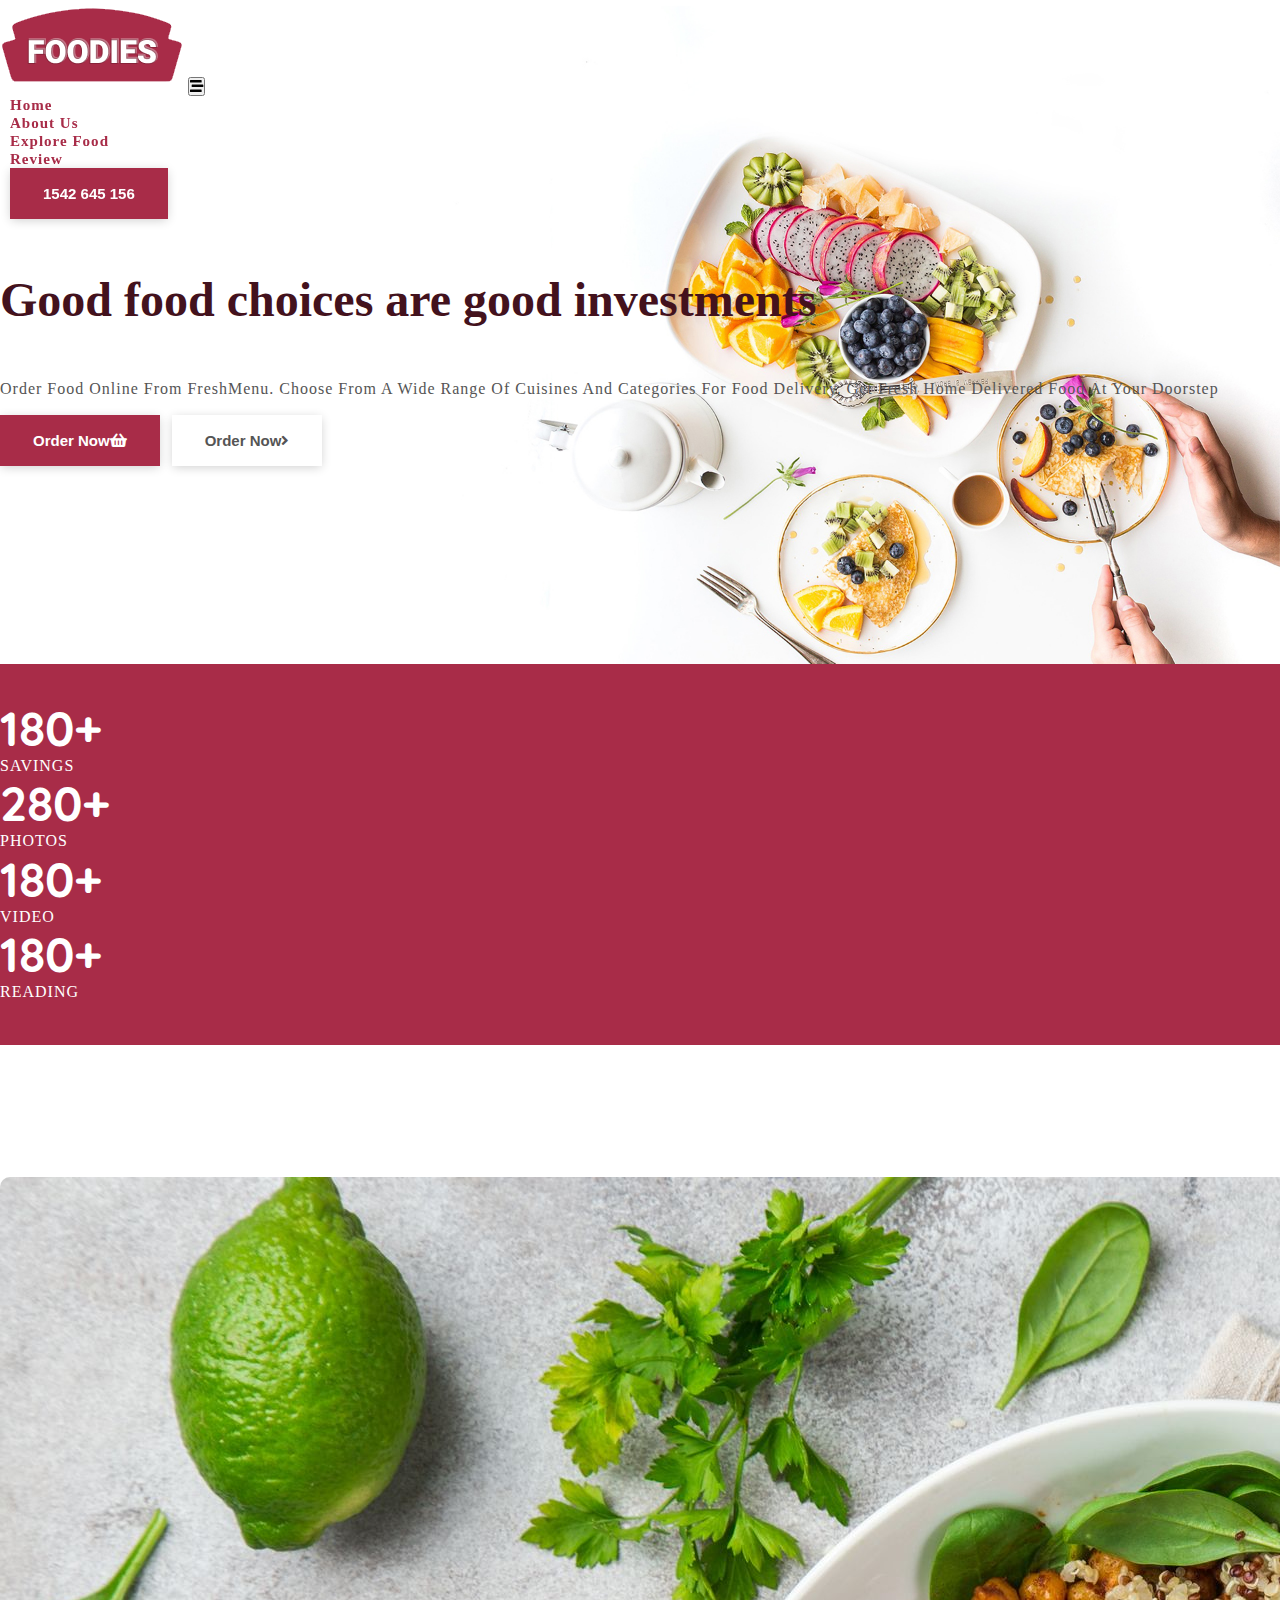
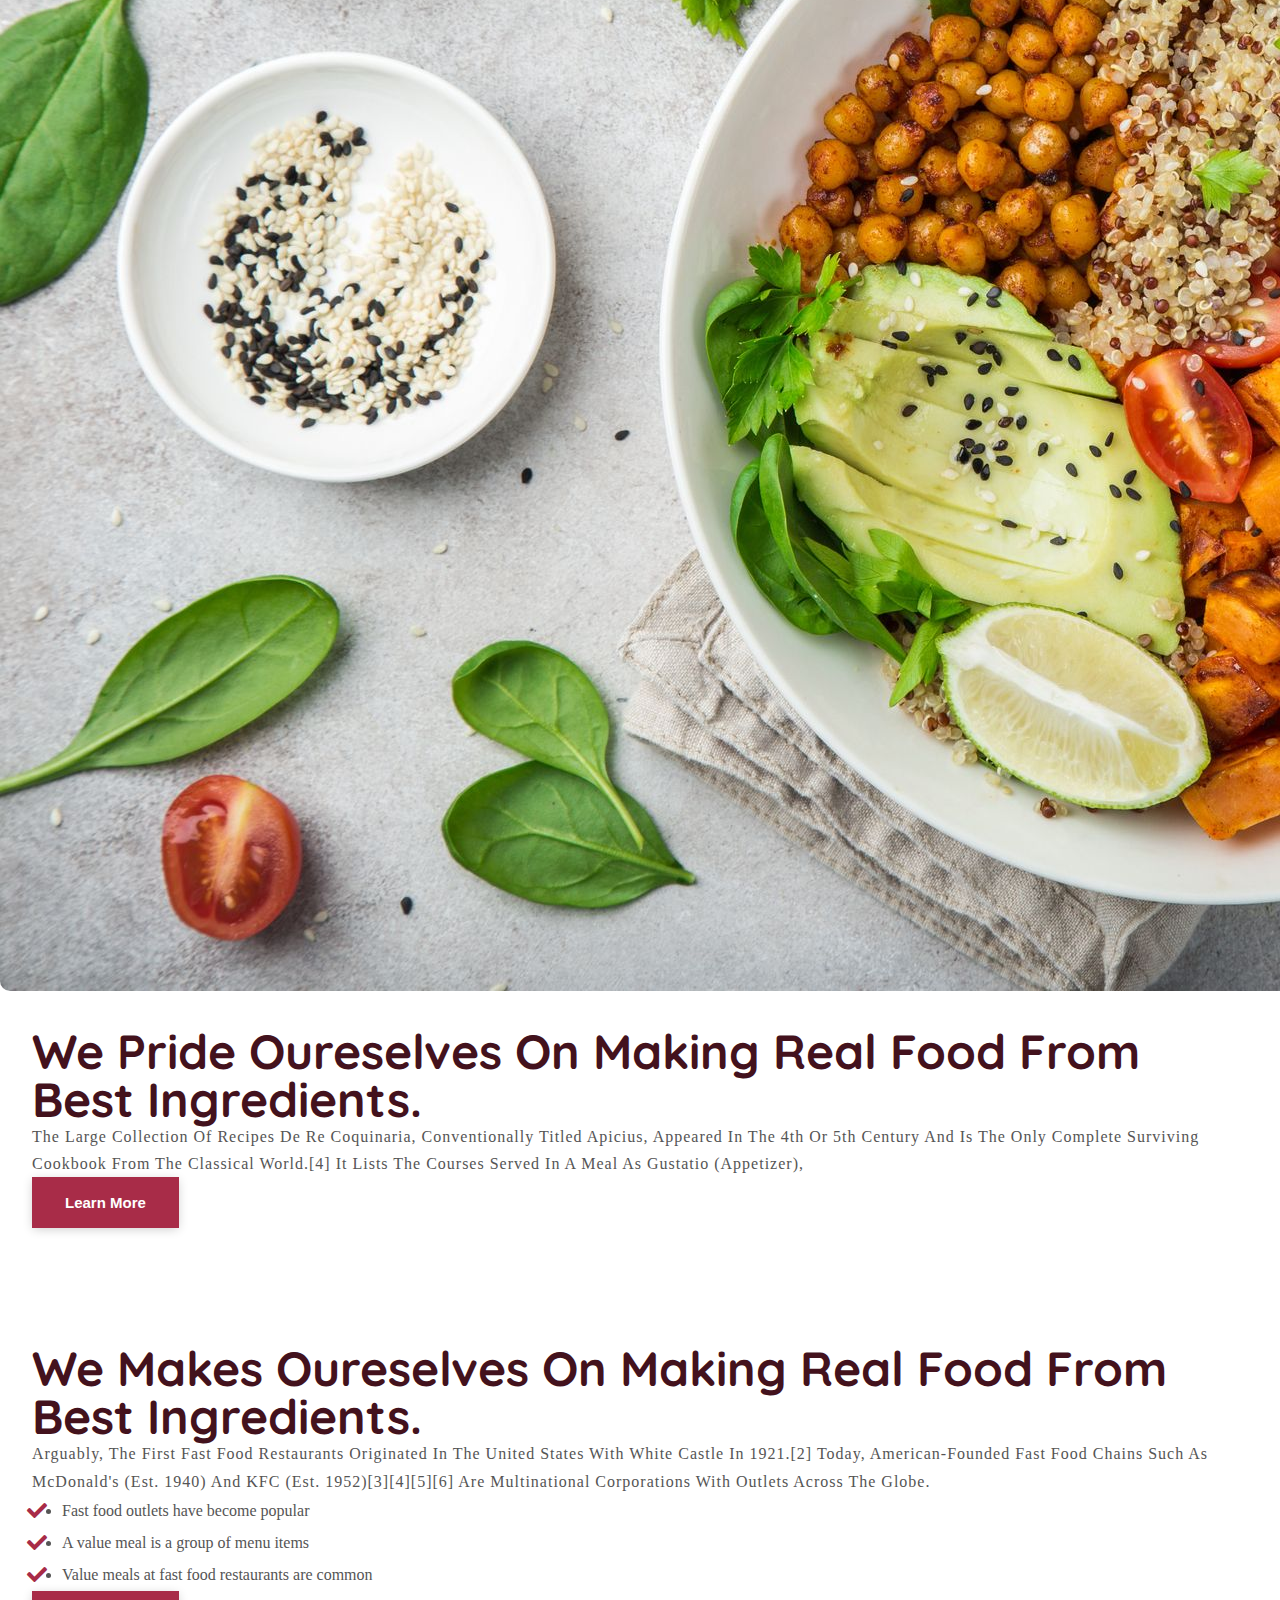
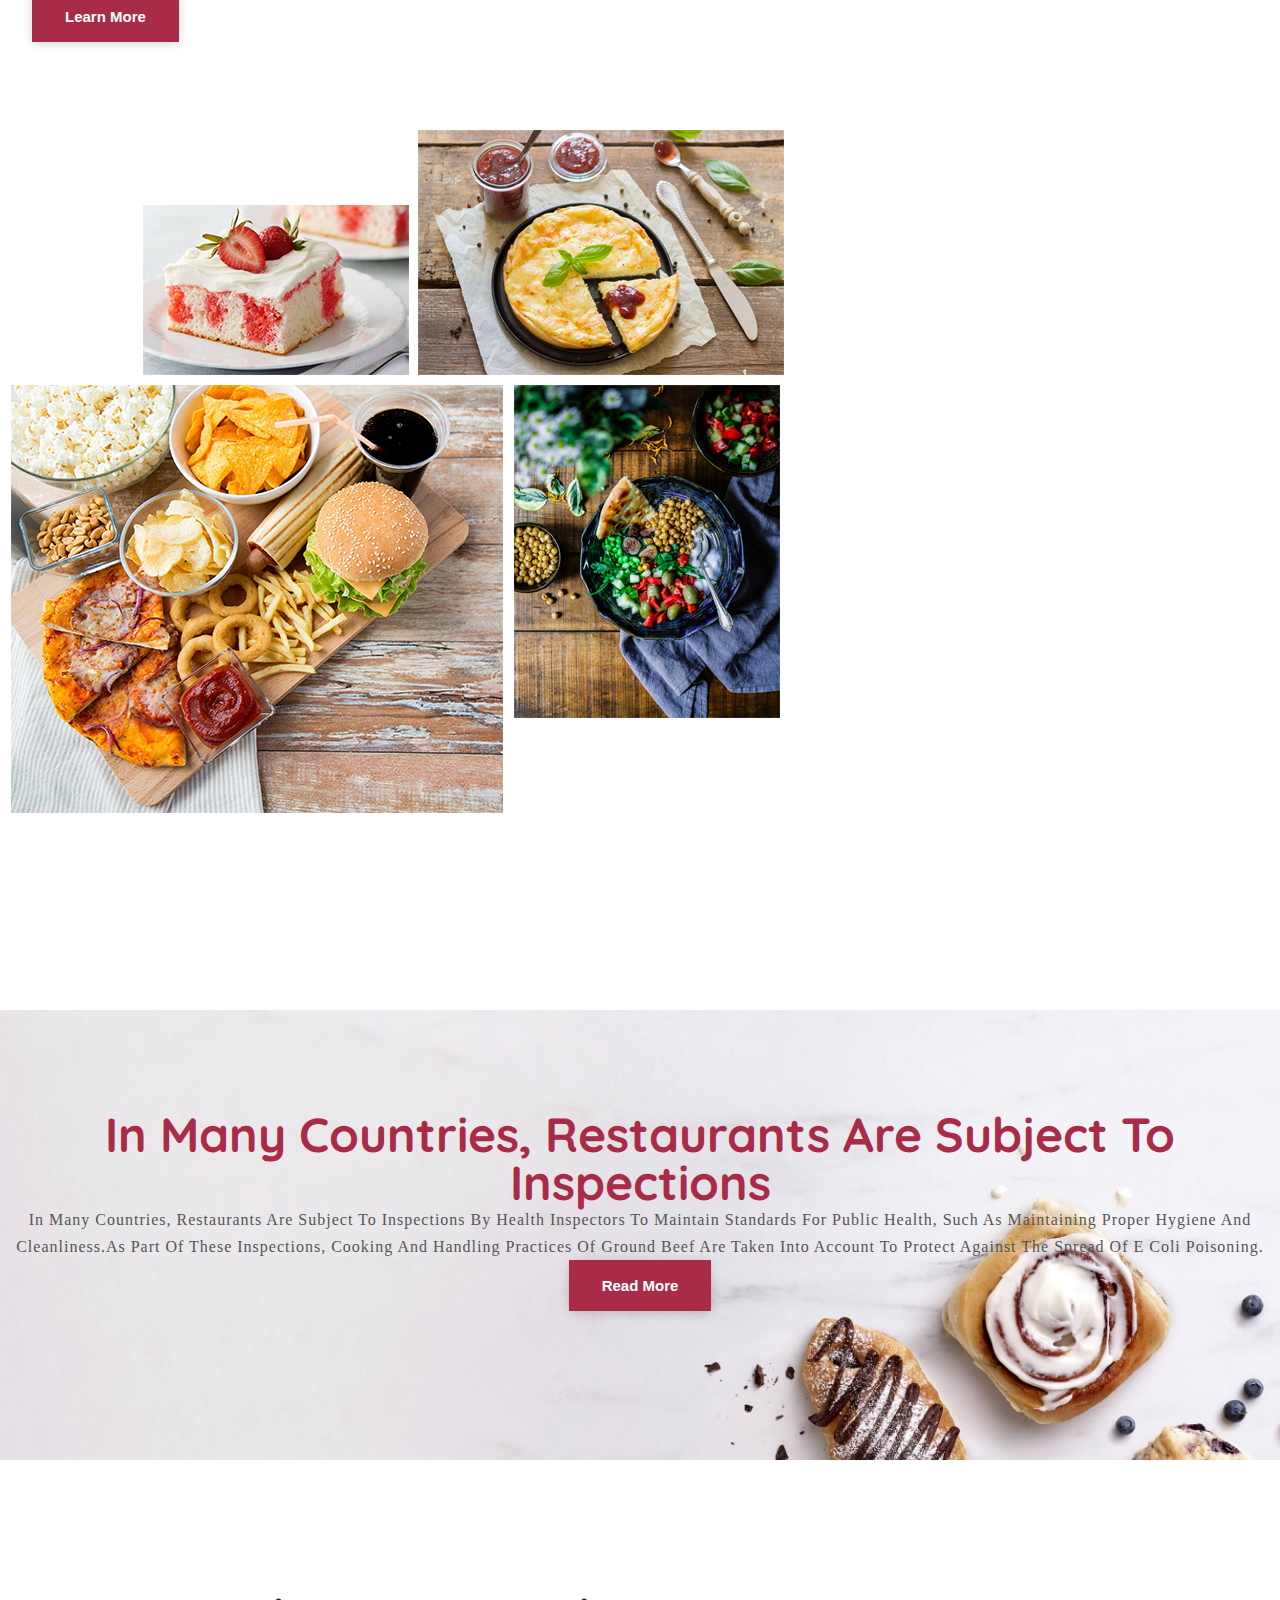
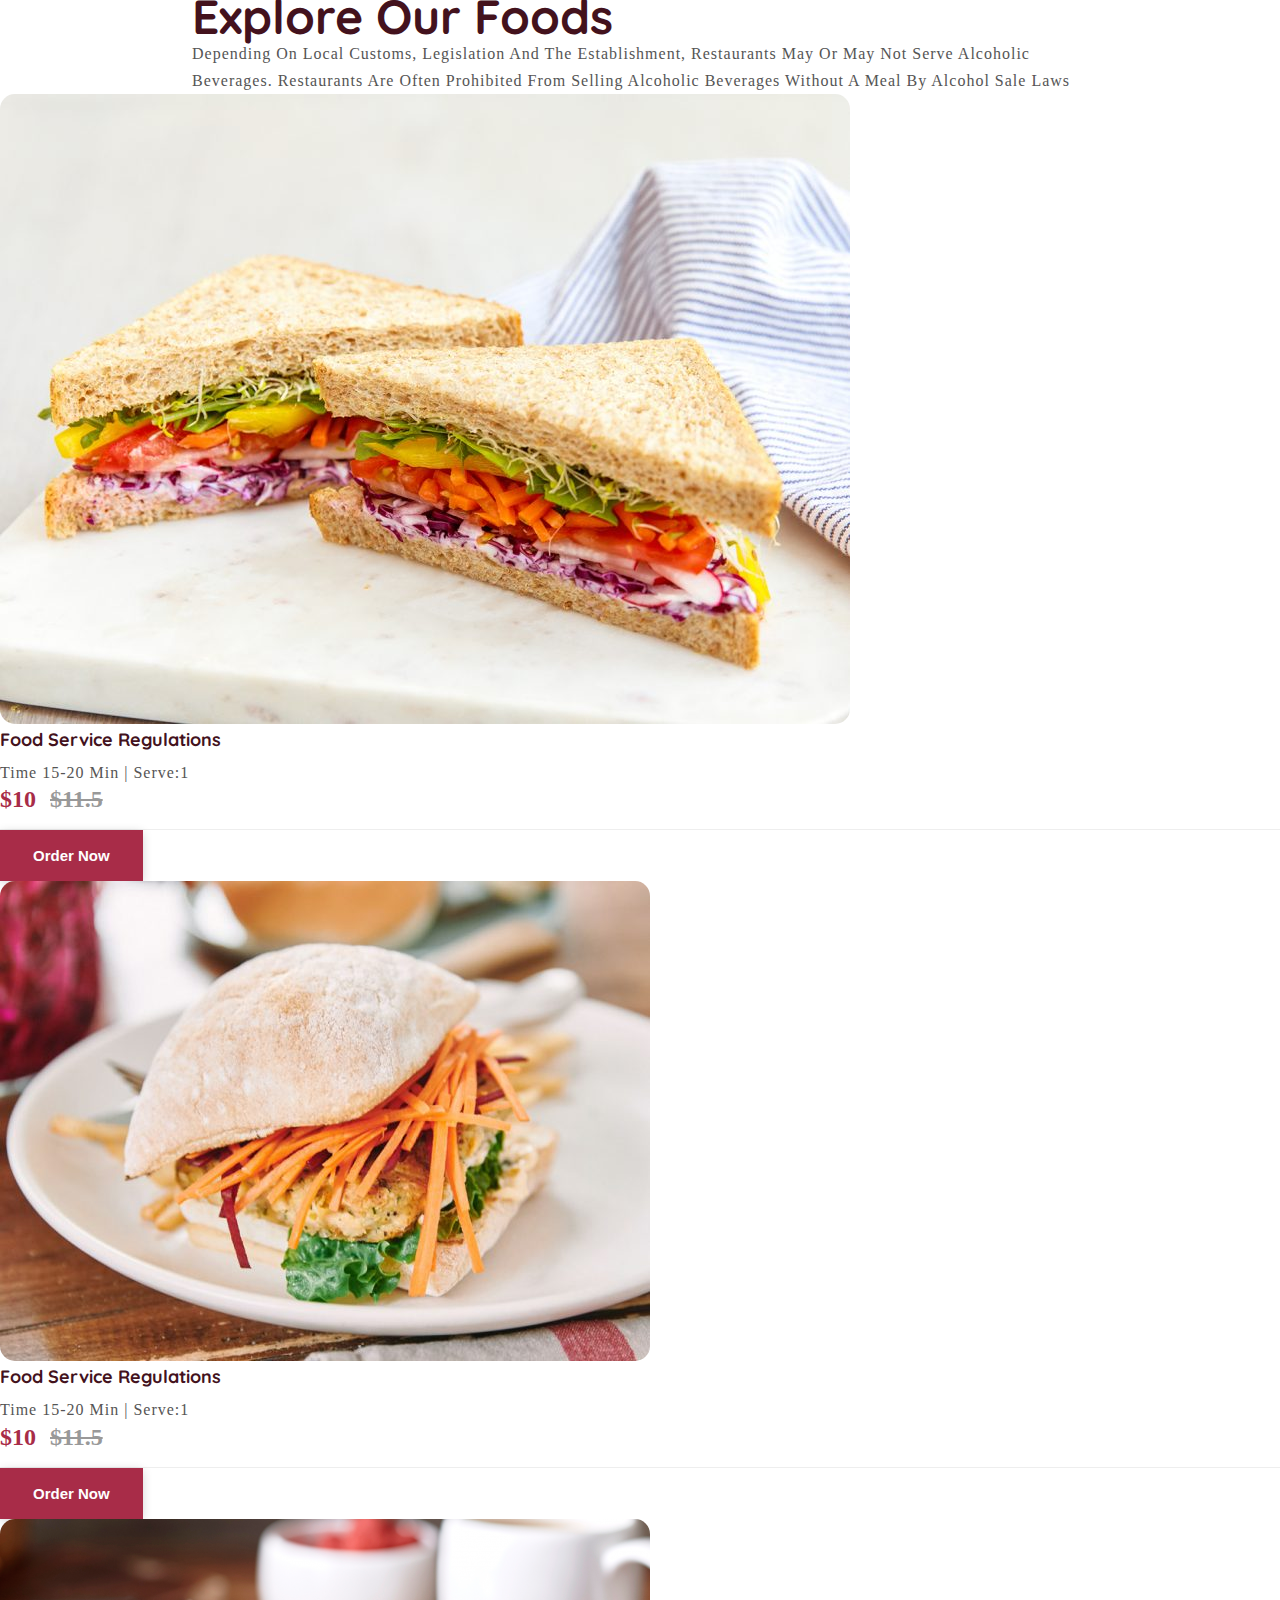
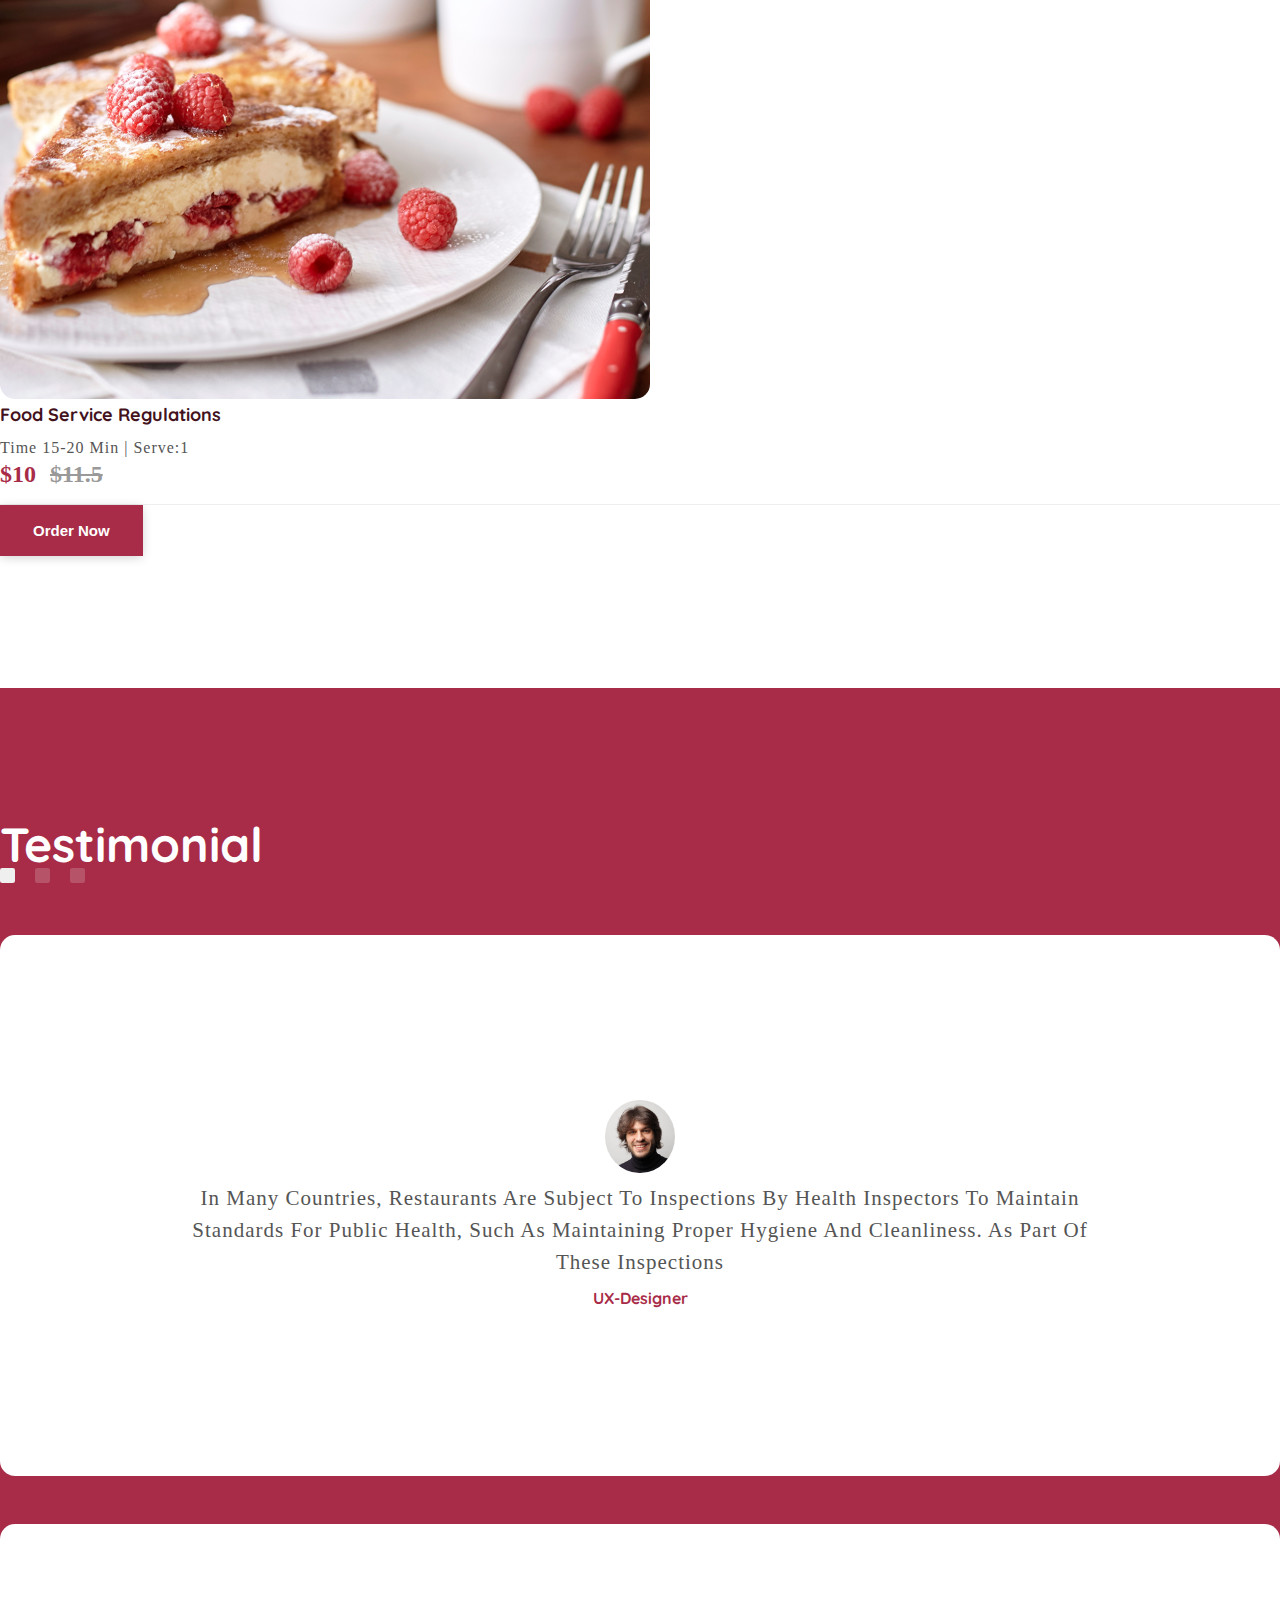
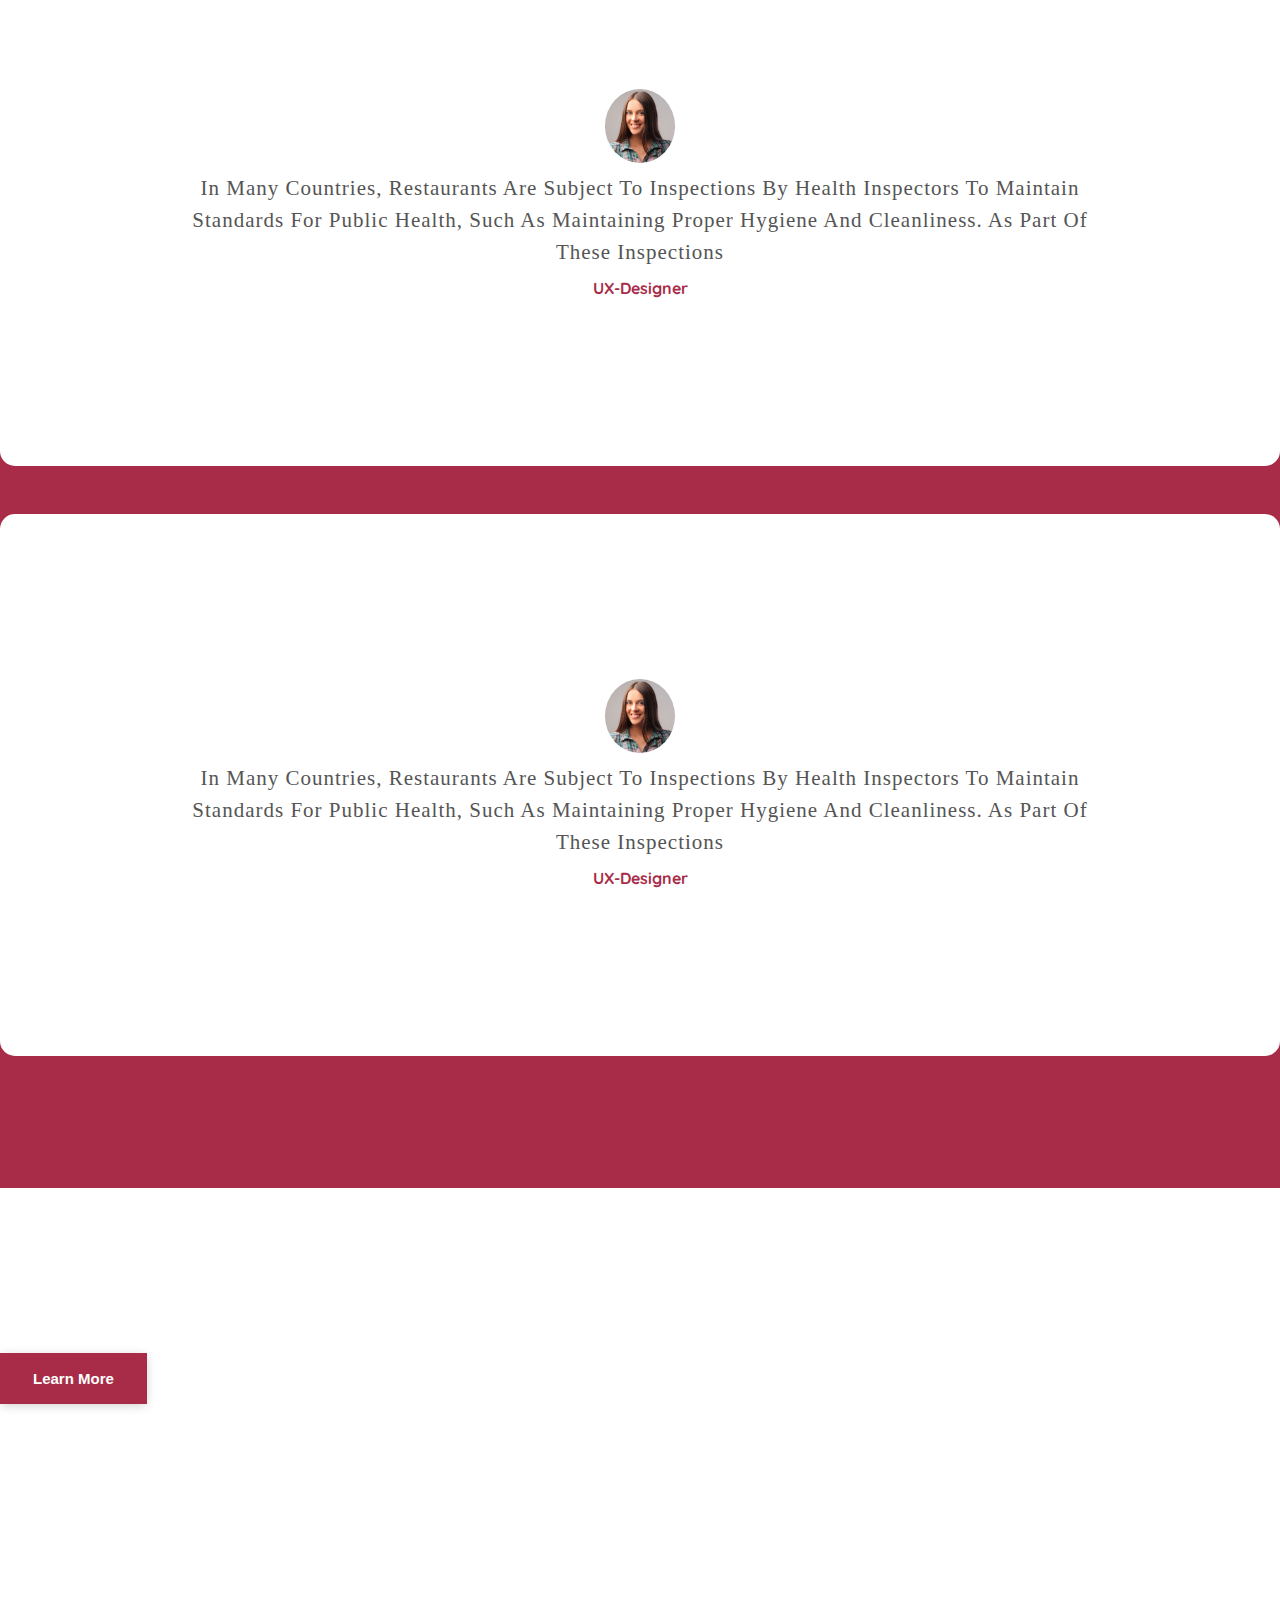
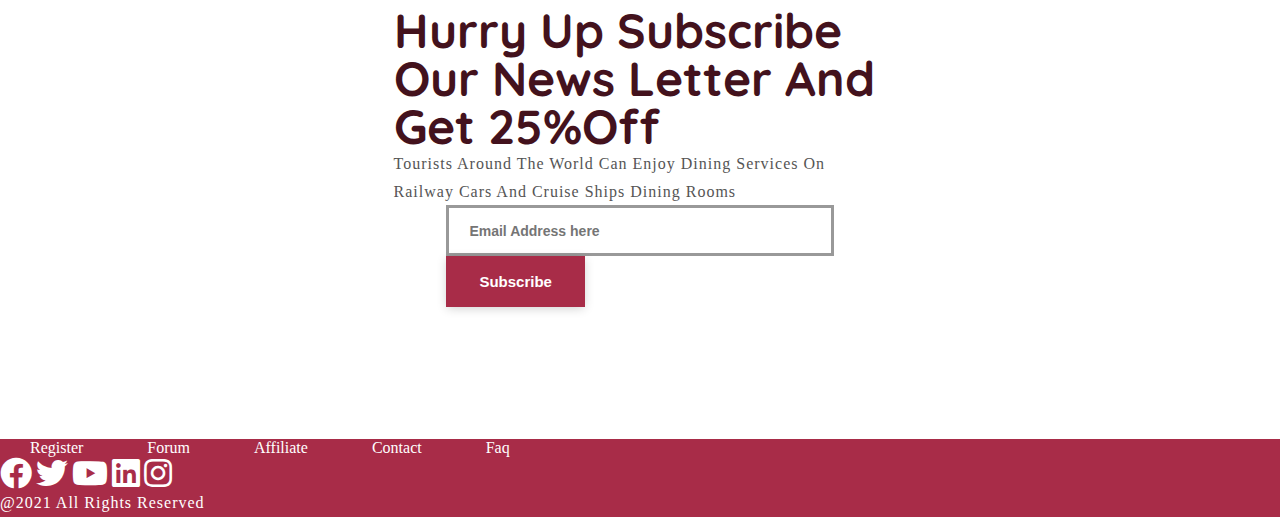
<file: index.html>
<!doctype html>
<html lang="en">
 <head>
    <!-- Required meta tags -->
    <meta charset="utf-8">
    <meta name="viewport" content="width=device-width, initial-scale=1">

    <!-- Bootstrap CSS -->
    <link href="https://cdn.jsdelivr.net/npm/bootstrap@5.1.1/dist/css/bootstrap.min.css" rel="stylesheet" integrity="sha384-F3w7mX95PdgyTmZZMECAngseQB83DfGTowi0iMjiWaeVhAn4FJkqJByhZMI3AhiU" crossorigin="anonymous">

	<link rel="stylesheet" href="https://cdnjs.cloudflare.com/ajax/libs/font-awesome/5.15.4/css/all.min.css" integrity="sha512-1ycn6IcaQQ40/MKBW2W4Rhis/DbILU74C1vSrLJxCq57o941Ym01SwNsOMqvEBFlcgUa6xLiPY/NS5R+E6ztJQ==" crossorigin="anonymous" referrerpolicy="no-referrer" />

	<!-- css file -->
	<link rel="stylesheet" href="css/style.css">
	<link rel="stylesheet" href="css/responsive_style.css">

    <title>Hello, world!</title>
 
 </head>
 <body>
    <!-- Header Design --> 
	
	<header>
     <nav class="navbar navbar-expand-lg navigation-wrap">
	  <div class="container">
		<a class="navbar-brand" href="#"><img src="images/logo.png"></a>
		<button class="navbar-toggler" type="button" data-bs-toggle="collapse" 
		data-bs-target="#navbarText" aria-controls="navbarText" 
		aria-expanded="false" aria-label="Toggle navigation">
		  <i class="fas fa-stream navbar-toggler-icon"></i>
		</button>
		<div class="collapse navbar-collapse " id="navbarText">
		  <ul class="navbar-nav me-auto mb-2 mb-lg-0">
			<li class="nav-item">
			  <a class="nav-link active" aria-current="page" href="#">Home</a>
			</li>
			<li class="nav-item">
			  <a class="nav-link" href="#about">About us</a>
			</li>
			<li class="nav-item">
			  <a class="nav-link" href="#explore-food">Explore food</a>
			</li>
			<li class="nav-item">
			  <a class="nav-link" href="#testimonial">Review</a>
			</li>
			
			<li class="nav-item">
			<button class="main-btn">1542 645 156</button>
			</li>
		  </ul>
		</div>
	  </div>
	</nav>
	<header>
	
	

	
	<!-- Section-1 Top Banner -->
	<section>
     <div class="container-fluid px-0 top-banner">	
        <div class="container">	
           <div class="row">	
              <div class="col-lg-5 col-md-6">

			  <h1>Good food choices are good investments<h1>
			  <p>Order food online from FreshMenu. Choose from a wide range of cuisines and categories for food delivery. 
			  Get fresh home delivered food at your doorstep</p>
			     <div class="mt-4">
			      <button class="main-btn">Order Now<i class="fas fa-shopping-basket ps-3"></i></button>
			      <button class="white-btn ms-lg-4 mt-lg-0 mt-4">Order Now<i class="fas fa-angle-right ps-3"></i></button>
			     </div>
			  </div>
		   </div>
	    </div>
	 </div>
     			  
	</section>
	
	<!-- Section-2 counter -->
	<section id="counter">
	   <section class="counter-section">
	   <div class="container">
	     <div class="row text-center">
		    <div class="col-md-3 mb-lg-0 mb-md-0 mb-5">
			  <h2>
			  <span id="count1"></span>+
			  </h2>
			  <p>Savings</p>
		    </div>
			<div class="col-md-3 mb-lg-0 mb-md-0 mb-5">
			  <h2>
			  <span id="count2"></span>+
			  </h2>
			  <p>Photos</p>
		    </div>
			<div class="col-md-3 mb-lg-0 mb-md-0 mb-5">
			  <h2>
			  <span id="count3"></span>+
			  </h2>
			  <p>Video</p>
		    </div>
			<div class="col-md-3 mb-lg-0 mb-md-0 mb-5">
			  <h2>
			  <span id="count4"></span>+
			  </h2>
			  <p>Reading</p>
		    </div>
		 </div>
	   </div>
	   </section>
	</section>
	<!-- Section-3 about -->
	<section id="about">
	     <div class="about-section wrapper">
		     <div class="container">
			     <div class="row align-item-center">
				    <div class="col-lg-7 col-md-12 mb-lg-0 mb-5">
					  <div class="card border-0">
					    <img src="images/img/img-1.png" class="img-fluid">
					  </div>
				    </div>
					<div class="col-lg-5 col-md-12 text-sec">
					<h2>We pride oureselves on making real food from best ingredients.</h2>
					<p>The large collection of recipes De re coquinaria, conventionally titled Apicius, appeared in the 4th or 5th century and is the only complete surviving cookbook from the classical world.[4] It lists the courses served in a meal as Gustatio (appetizer),</p>
					<button class="main-btn mt-4">Learn More</button>
					</div>
			     </div>
		     </div>
			 <div class="container food-type">
			    <div class="row align-item-center">
				   <div class="col-lg-5 col-md-12 text-sec mb-lg-0 mb-5">
				   <h2>We makes oureselves on making real food from best ingredients.</h2>
				   <p>Arguably, the first fast food restaurants originated in the United States with White Castle in 1921.[2] Today, American-founded fast food chains such as McDonald's (est. 1940) and KFC (est. 1952)[3][4][5][6] are multinational corporations with outlets across the globe.</p>
				   <ul class="list-unstyled py-3">
					   <li>Fast food outlets have become popular</li>
					   <li>A value meal is a group of menu items</li>
					   <li>Value meals at fast food restaurants are common</li>
				   </ul>
                    <button class="main-btn mt-4">Learn More</button>				   
				   </div>
				       <div class="col-lg-7 col-md-12" >
					     <div class="card border-0">
						 <img src="images/img/img-2.png">
					     </div>
					   </div>
			    </div>
			 </div>
		 </div>
	</section>
	<!-- Section-4 story -->
	<section id="story">
	   <div class="story-section">
	      <div class="container">
		     <div class="row">
			   <div class="col-sm-12 >
			      <div class="text-content">
				  <h2>In many countries, restaurants are subject to inspections</h2>
				  <p>In many countries, restaurants are subject to inspections by health 
				  inspectors to maintain standards for public health, such as maintaining proper hygiene and cleanliness.As part of these inspections, cooking and handling
				  practices of ground beef are taken into account to protect against the
				  spread of E coli poisoning.</p>
				  <button class="main-btn mt-3">Read More</button>
			      </div>
			   </div>
		     </div>
	      </div>
	   </div>
	</section>
	<!-- Section-5 Explore Food -->
	<section id="explore-food">
	   <div class="explore-food wrapper">
	     <div class="container">
		   <div class="row">
		      <div class="col-sm-12">
			    <div class="text-center text-content">
				<h2>Explore Our foods</h2>
				<p>Depending on local customs, legislation and the establishment, restaurants may or may not serve alcoholic beverages. Restaurants are often prohibited from selling alcoholic beverages without a meal by alcohol sale laws</p>
				</div>
			  </div>
		   </div>
		   <div class="row pt-5">
		     <div class="col-lg-4 col-md-6 mb-lg-0 mb-5">
			    <div class="card">
				<img src="images/img/img-3.jpg" class="img-fluid">
				<div class="pt-3">
				<h4>Food service regulations</h4>
				<p>Time 15-20 min | serve:1</p>
				<span>$10  <del>$11.5</del></span>
				<button class="main-btn mt-4">Order Now</button>
				</div>
			    </div>
		     </div>
			 
			 <div class="col-lg-4 col-md-6 mb-lg-0 mb-5">
			    <div class="card">
				<img src="images/img/img-4.jpg" class="img-fluid">
				<div class="pt-3">
				<h4>Food service regulations</h4>
				<p>Time 15-20 min | serve:1</p>
				<span>$10  <del>$11.5</del></span>
				<button class="main-btn mt-4">Order Now</button>
				</div>
			    </div>
		     </div>
			 
			 <div class="col-lg-4 col-md-6 mb-lg-0 mb-5">
			    <div class="card">
				<img src="images/img/img-5.jpg" class="img-fluid">
				<div class="pt-3">
				<h4>Food service regulations</h4>
				<p>Time 15-20 min | serve:1</p>
				<span>$10  <del>$11.5</del></span>
				<button class="main-btn mt-4">Order Now</button>
				</div>
			    </div>
		     </div>

		   </div>
		   
		   
		   
		 </div>
	   </div>
	</section>
	<!-- Section-6 testimonial -->
	<section id="testimonial">
	   <div class="testimonial-section wrapper">
	     <div class="container text-center">
		   <div class="text-center pb-4">
		     <h2>Testimonial</h2>
	       </div>
		   <div class="row">                <!--  change -->
		      <div class="col-sm-12 col-lg-10 offset-lg-1">  <!--  change -->
				  <div id="carouselExampleDark" class="carousel slide" data-bs-ride="carousel">
					 <div class="carousel-indicators">
						  <button class="active" type="button" data-bs-target="#carouselExampleDark" data-bs-slide-to="0" aria-current="true" aria-label="Slide-1"></button>
						  <button type="button" data-bs-target="#carouselExampleDark" data-bs-slide-to="1" aria-current="true" aria-label="Slide-2"></button>
						  <button type="button" data-bs-target="#carouselExampleDark" data-bs-slide-to="2" aria-current="true" aria-label="Slide-3"></button>
					 </div>
					 <div class="carousel-inner">	  
							<div class="carousel-item active" >
							  <div class="carousel-caption">
							  <img src="images/review/review-1.jpg">
							  <p>In many countries, restaurants are subject to inspections by health inspectors to maintain standards for public health, such as maintaining proper hygiene and cleanliness. As part of these inspections</p>
							  <h5>UX-Designer<h5>
							  </div>
							</div>
							<div class="carousel-item " >
							  <div class="carousel-caption">
							  <img src="images/review/review-2.jpg">
							  <p>In many countries, restaurants are subject to inspections by health inspectors to maintain standards for public health, such as maintaining proper hygiene and cleanliness. As part of these inspections</p>
							  <h5>UX-Designer<h5>
							  </div>
							</div>
							<div class="carousel-item " >
							  <div class="carousel-caption">
							  <img src="images/review/review-2.jpg">
							  <p>In many countries, restaurants are subject to inspections by health inspectors to maintain standards for public health, such as maintaining proper hygiene and cleanliness. As part of these inspections</p>
							  <h5>UX-Designer<h5>
							  </div>
							</div>
							
				     </div>
					</div>	  
						
				</div>
			   </div>	
			</div>	
         </div>
	   </div>	
	</section>			
	<!-- Section-6 faq -->
	<!-- Section-7 book food -->
	 <section id="book-food">
	   <div class="book-food">
	     <div class="container book-food-text">
		    <div class="row text-center">
			 <div class="col-lg-9 col-md-12">
			 <h2 class="white">One study of new restaurants in Cleveland, Ohio found<h2>
			 </div>
			 <div class="col-lg-3 col-md-12 mt-4 mt-lg-0">
			 <button class="main-btn">Learn More</button>
			 </div>
		    </div>
	     </div>
	   </div>
	 </section>
	 
	 
	 
	 
	 
	 
	<!-- Section-8 news lettar -->
	
	<section id="newsletter">
	  <div class="newsletter wrapper">
	    <div class="container">
		  <div class="row">
		    <div class="col-sm-12">
			 <div class="text-content text-center pb-4">
			 <h2>Hurry Up Subscribe our News Letter and get 25%off</h2>
			 <p>Tourists around the world can enjoy dining services on railway cars and cruise ships dining rooms</p>
			 </div>
			 <form class="newsletter">
			   <div class="row">
			     <div class="col-md-8 col-12">
				 <input class="form-control" placeholder="Email Address here" name="email"
				 type="email">
			     </div>
				 <div class="col-md-4 col-12">
				 <button class="main-btn" type="submit">Subscribe</button>
				 </div>
			   </div>		 
			 
			 </form>
	    </div>
	  </div>
	</section>

	<!-- Section-9 footer -->
		<footer id="footer">
	    <div class="footer py-5">
		    <div class="container">
			   <div class="col-md-12 text-center">
			    <a class="footer-link" href="#">Register</a>
			    <a class="footer-link" href="#">Forum</a>
			    <a class="footer-link" href="#">Affiliate</a>
			    <a class="footer-link" href="#">Contact</a>
			    <a class="footer-link" href="#">Faq</a>
			      <div class="footer-social py-4 text-center">
				  <a href="#"><i class="fab fa-facebook"></i></a>
				  <a href="#"><i class="fab fa-twitter"></i></a>
				  <a href="#"><i class="fab fa-youtube"></i></a>
				  <a href="#"><i class="fab fa-linkedin"></i></a>
				  <a href="#"><i class="fab fa-instagram"></i></a>
				  
				  </div>
			   </div>
			    
		    </div>
	    </div>
		<div class="col-md-12 text-center">
		<p class="rights">@2021 All Rights Reserved</p>
		</div>
	
	</footer>
   

    <!-- Optional JavaScript; choose one of the two! -->

    <!-- Option 1: Bootstrap Bundle with Popper -->
    <script src="https://cdn.jsdelivr.net/npm/bootstrap@5.1.1/dist/js/bootstrap.bundle.min.js" integrity="sha384-/bQdsTh/da6pkI1MST/rWKFNjaCP5gBSY4sEBT38Q/9RBh9AH40zEOg7Hlq2THRZ" crossorigin="anonymous"></script>

    <!-- Option 2: Separate Popper and Bootstrap JS -->
    <!--
    <script src="https://cdn.jsdelivr.net/npm/@popperjs/core@2.9.3/dist/umd/popper.min.js" integrity="sha384-W8fXfP3gkOKtndU4JGtKDvXbO53Wy8SZCQHczT5FMiiqmQfUpWbYdTil/SxwZgAN" crossorigin="anonymous"></script>
    <script src="https://cdn.jsdelivr.net/npm/bootstrap@5.1.1/dist/js/bootstrap.min.js" integrity="sha384-skAcpIdS7UcVUC05LJ9Dxay8AXcDYfBJqt1CJ85S/CFujBsIzCIv+l9liuYLaMQ/" crossorigin="anonymous"></script>
    -->
	<script src="js/main.js"></script>
  </body>
</html>
</file>
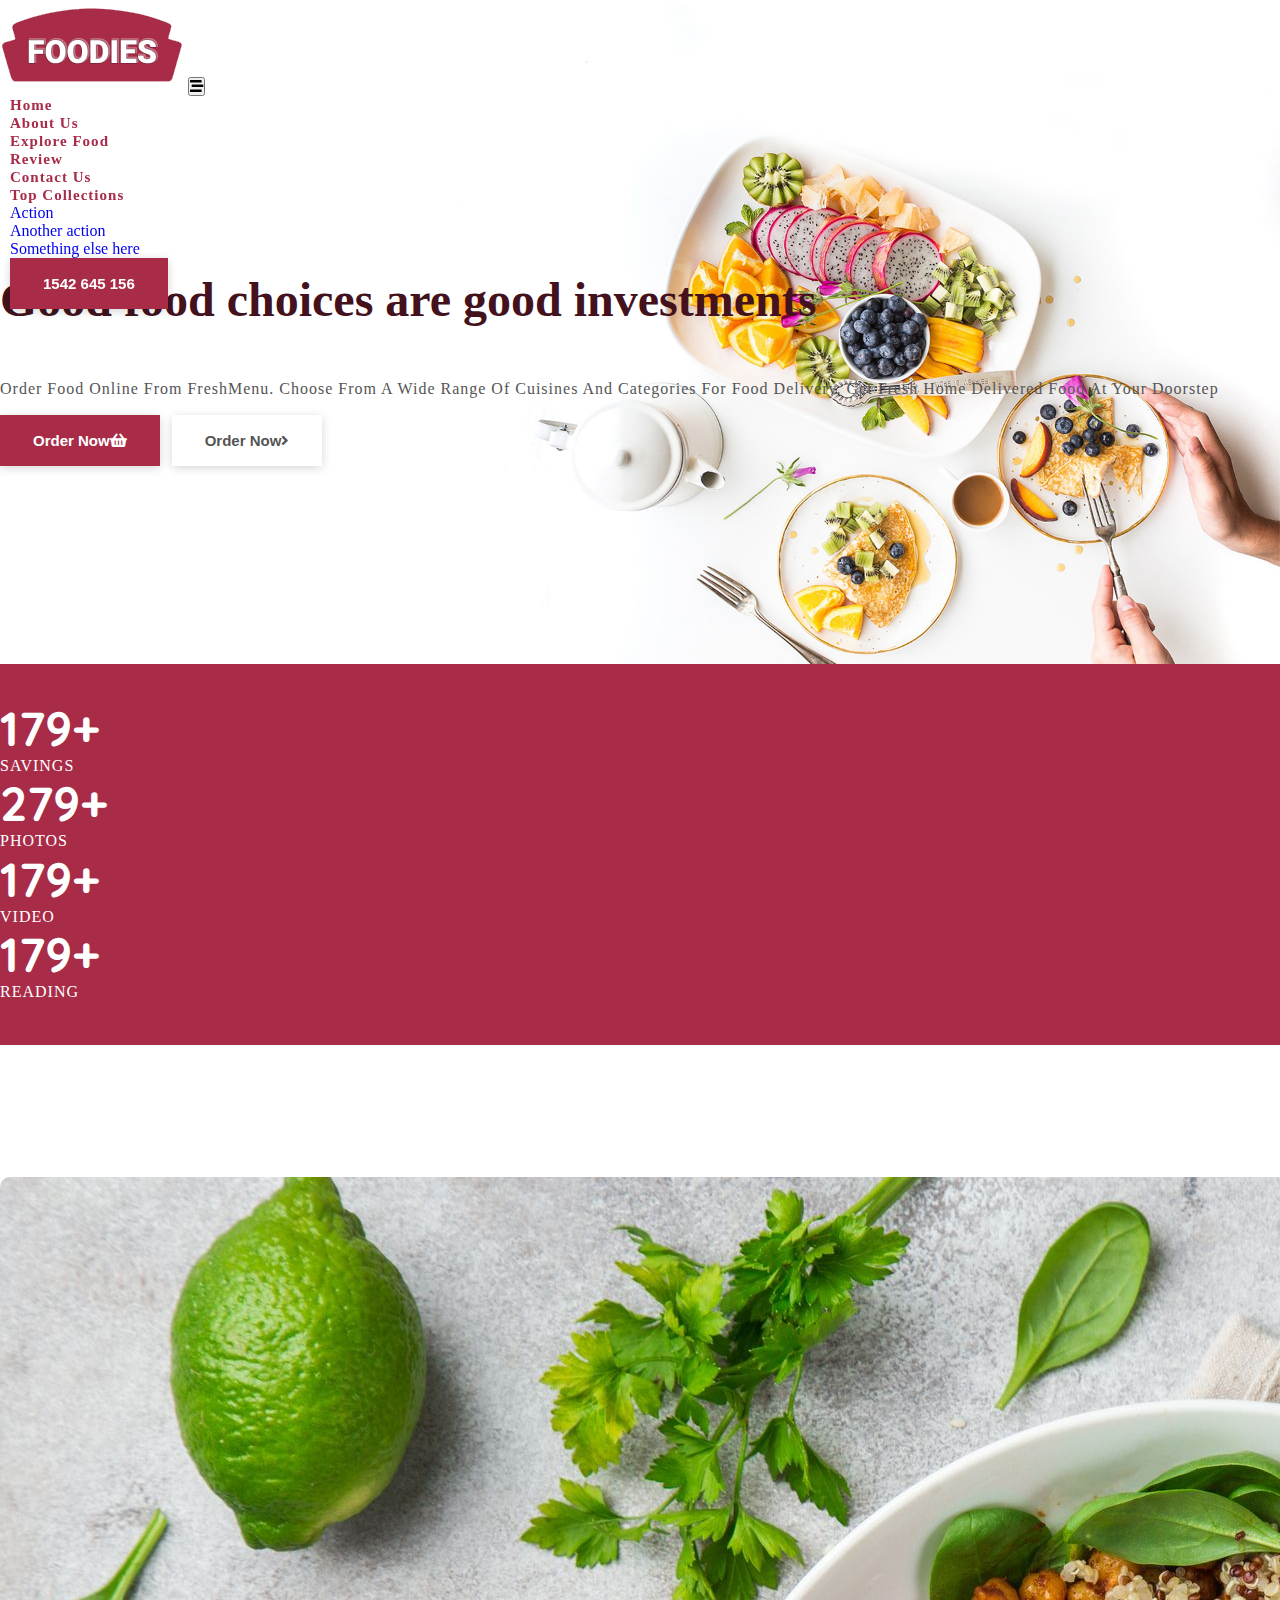
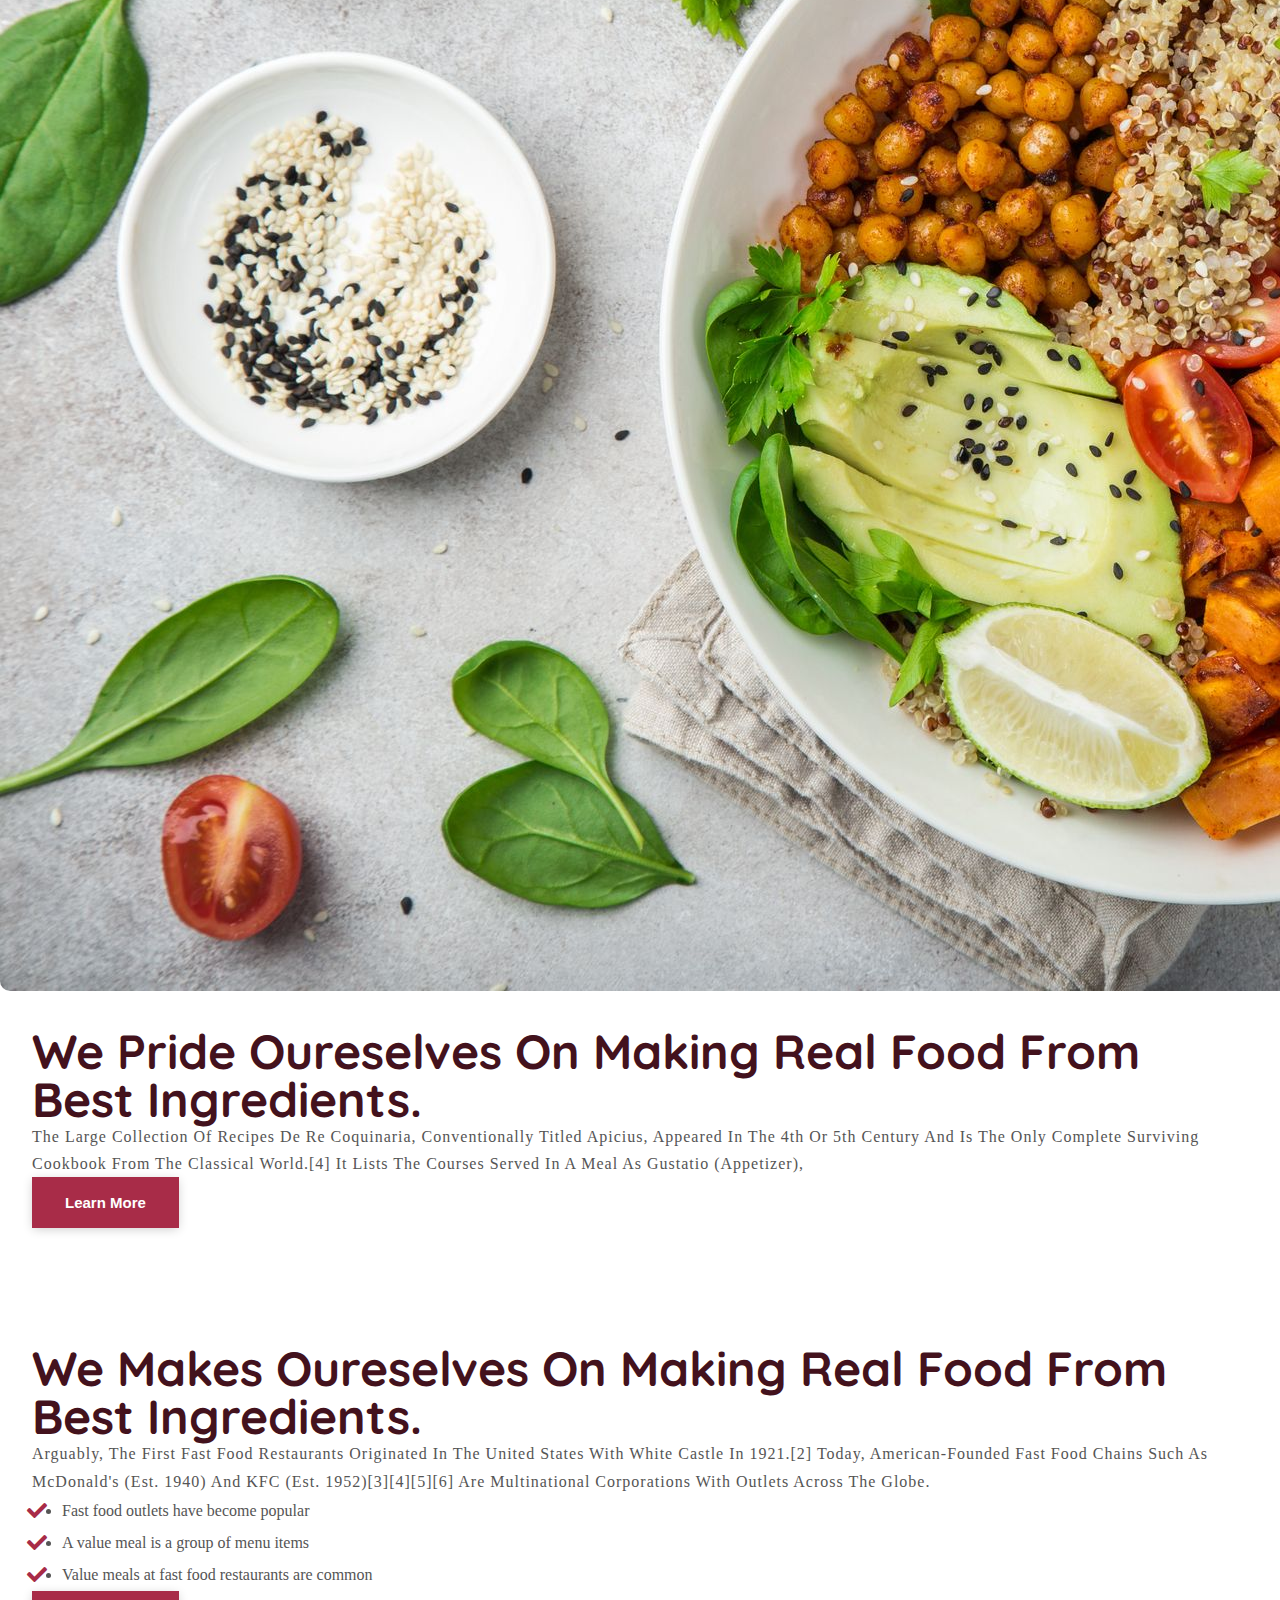
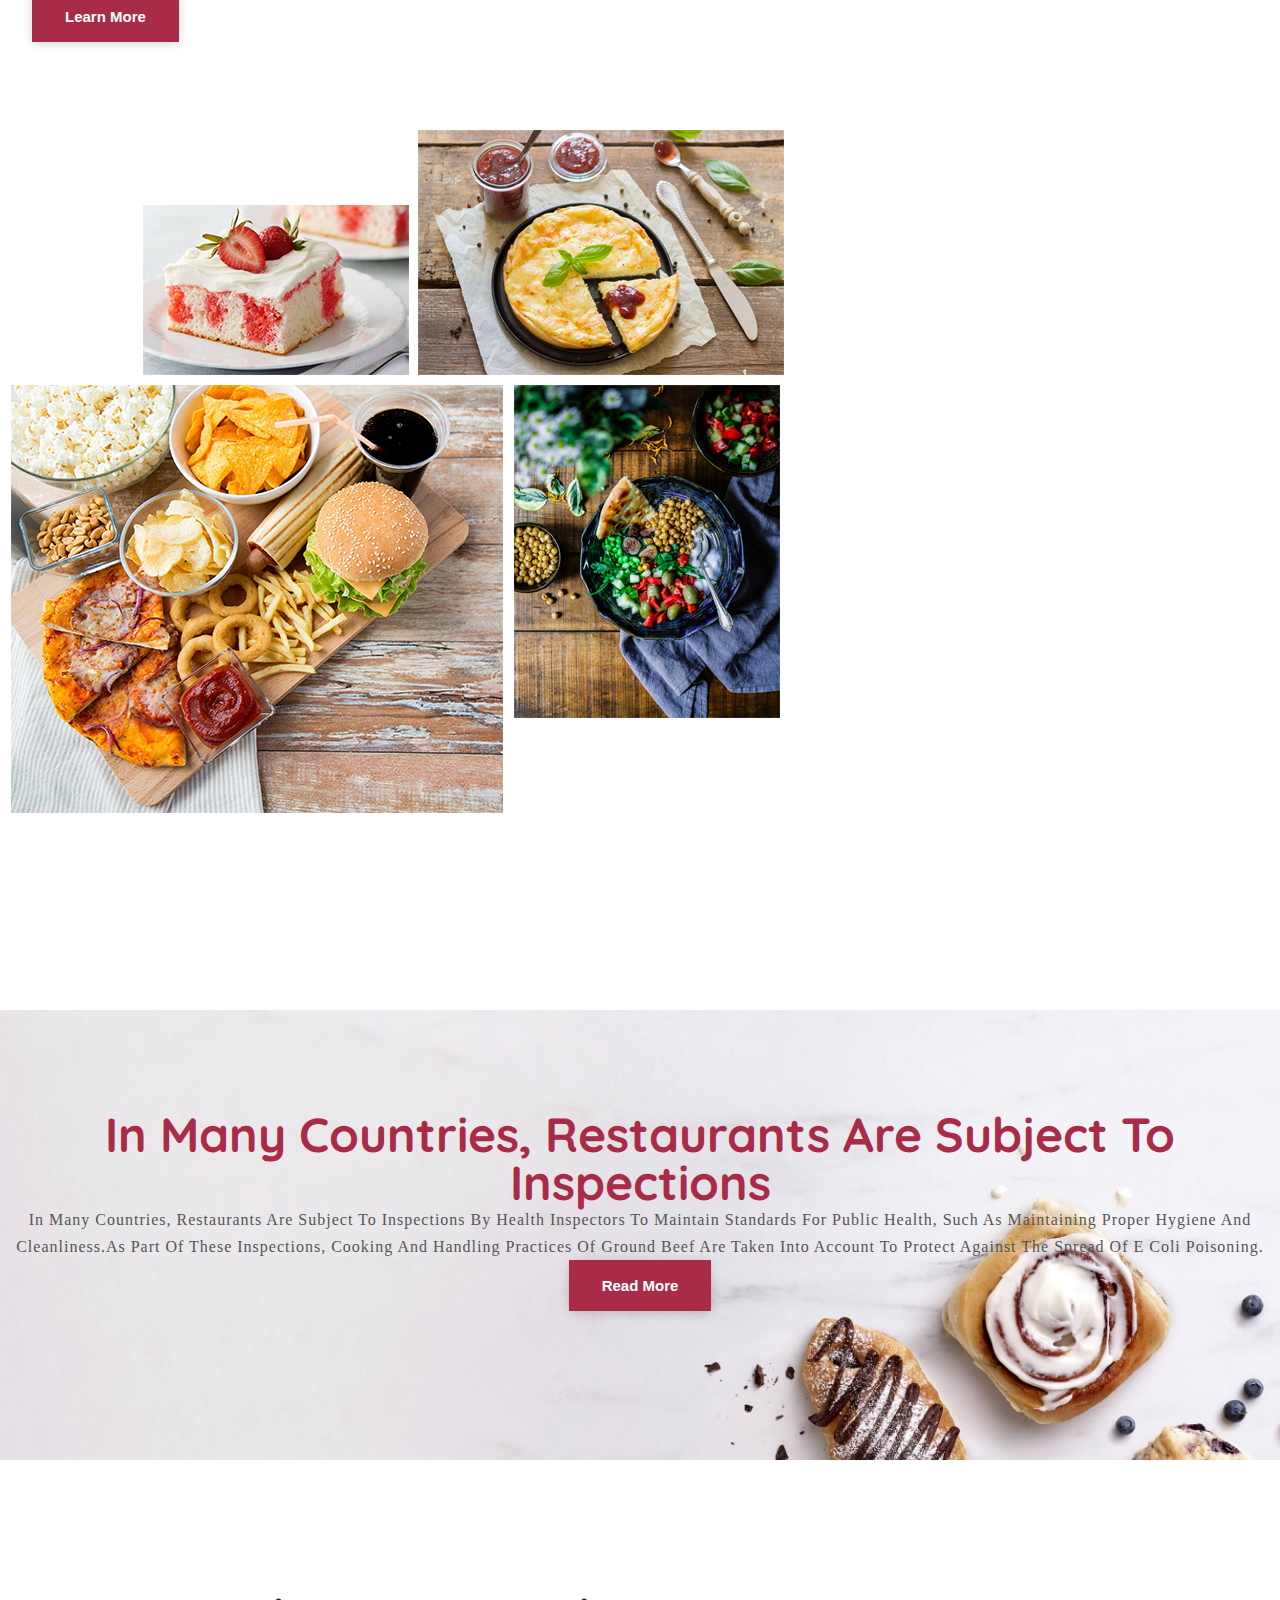
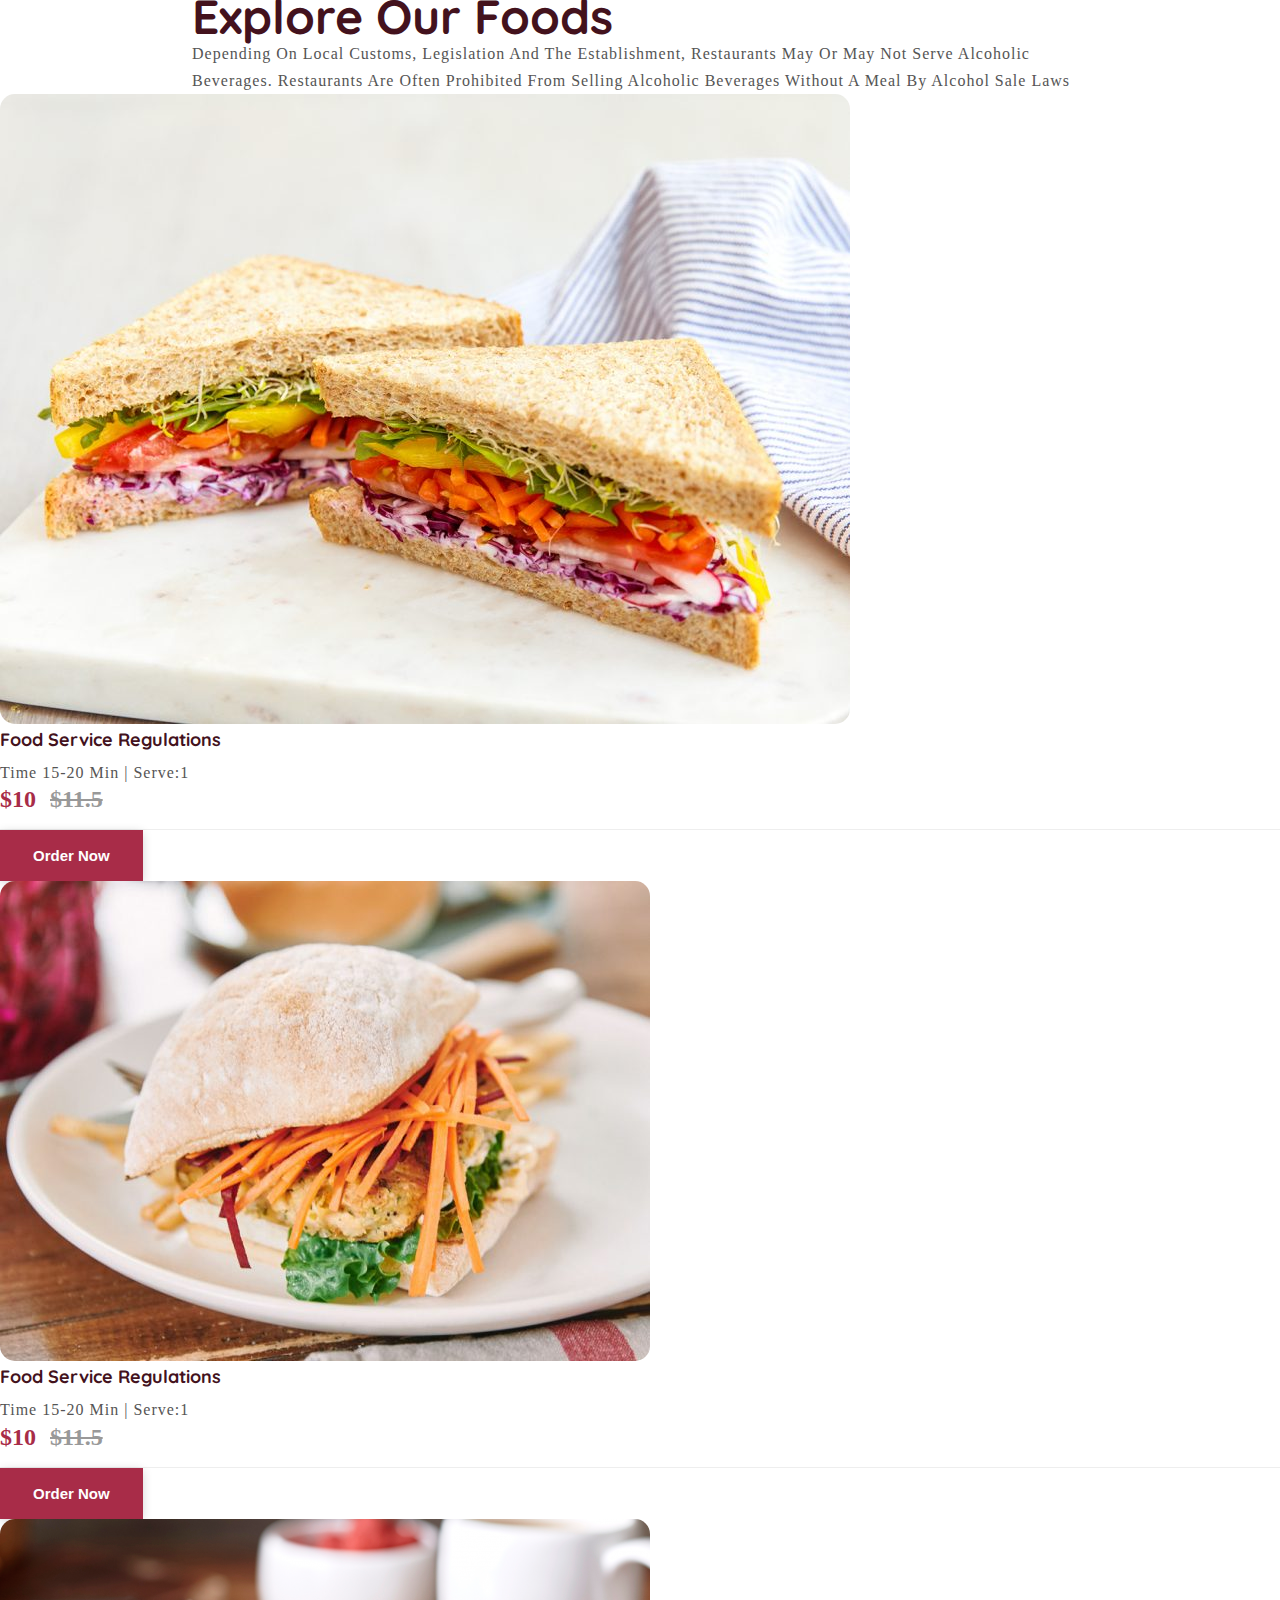
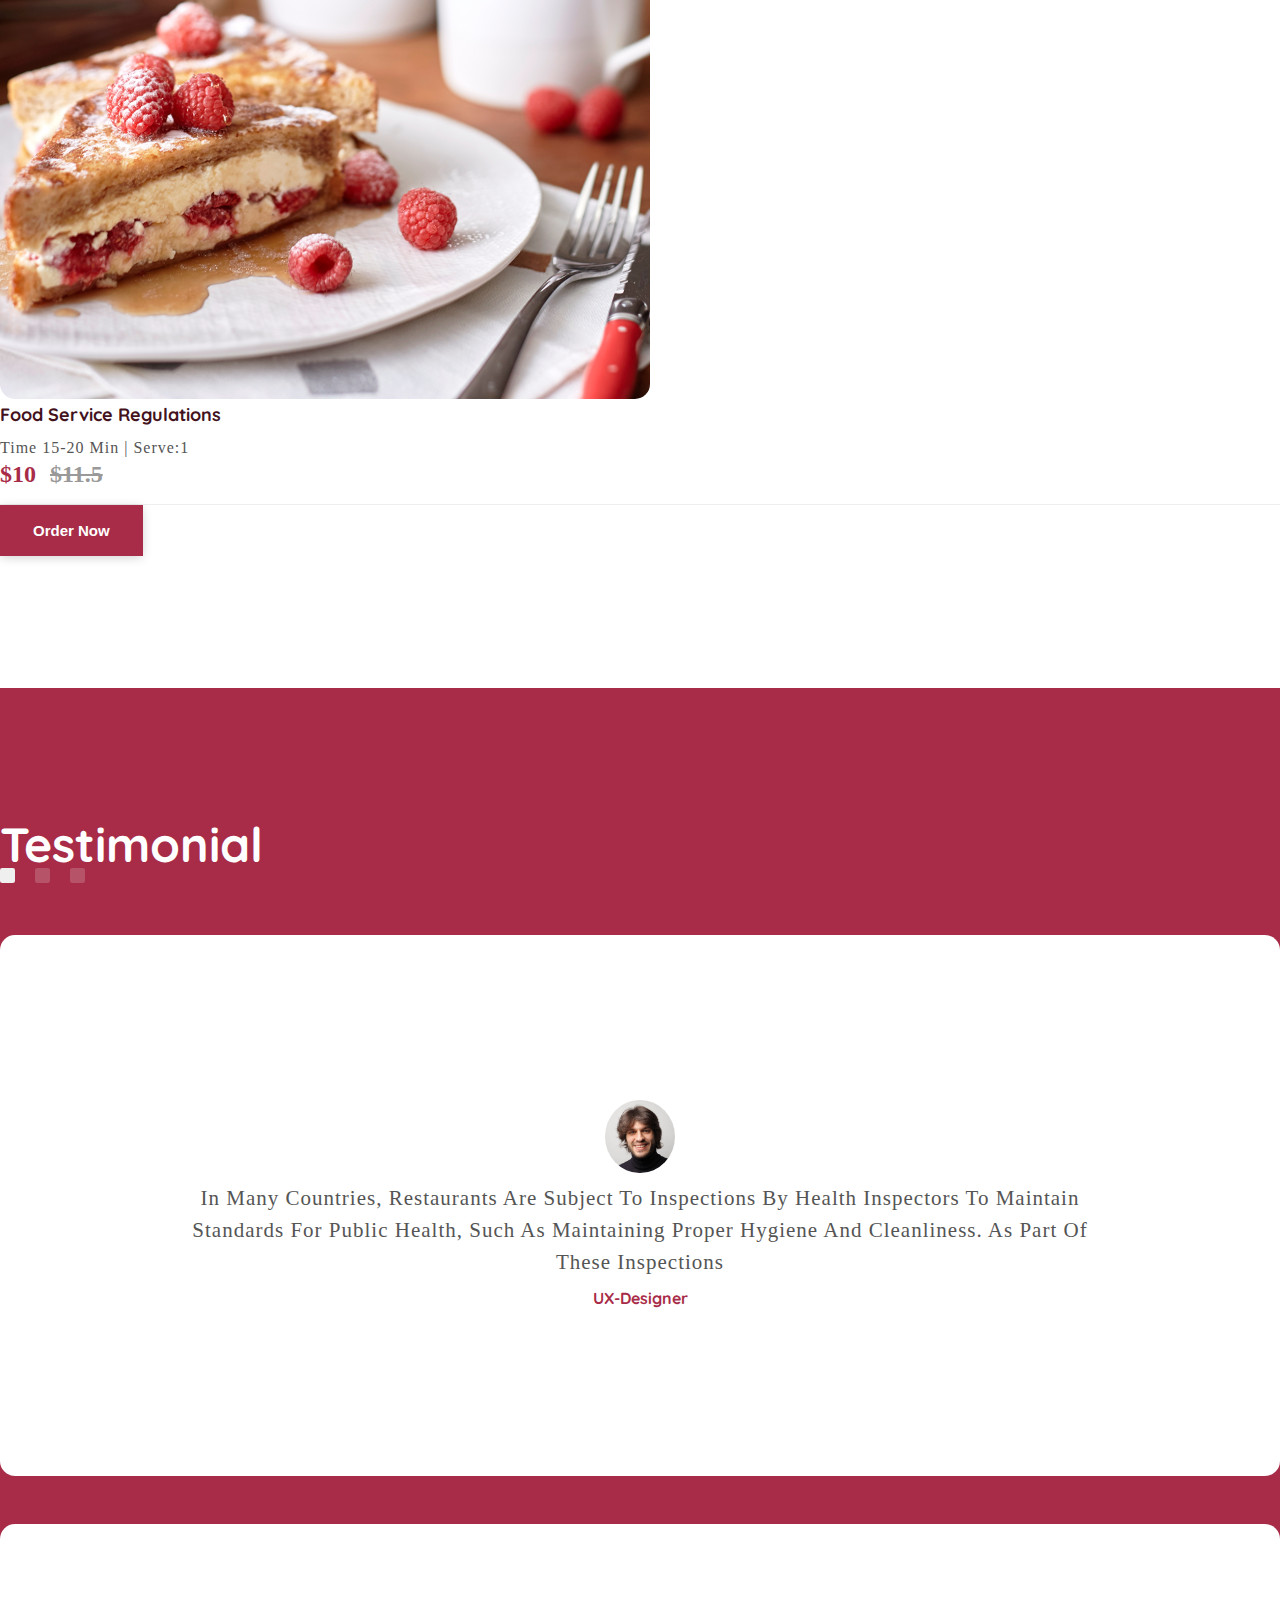
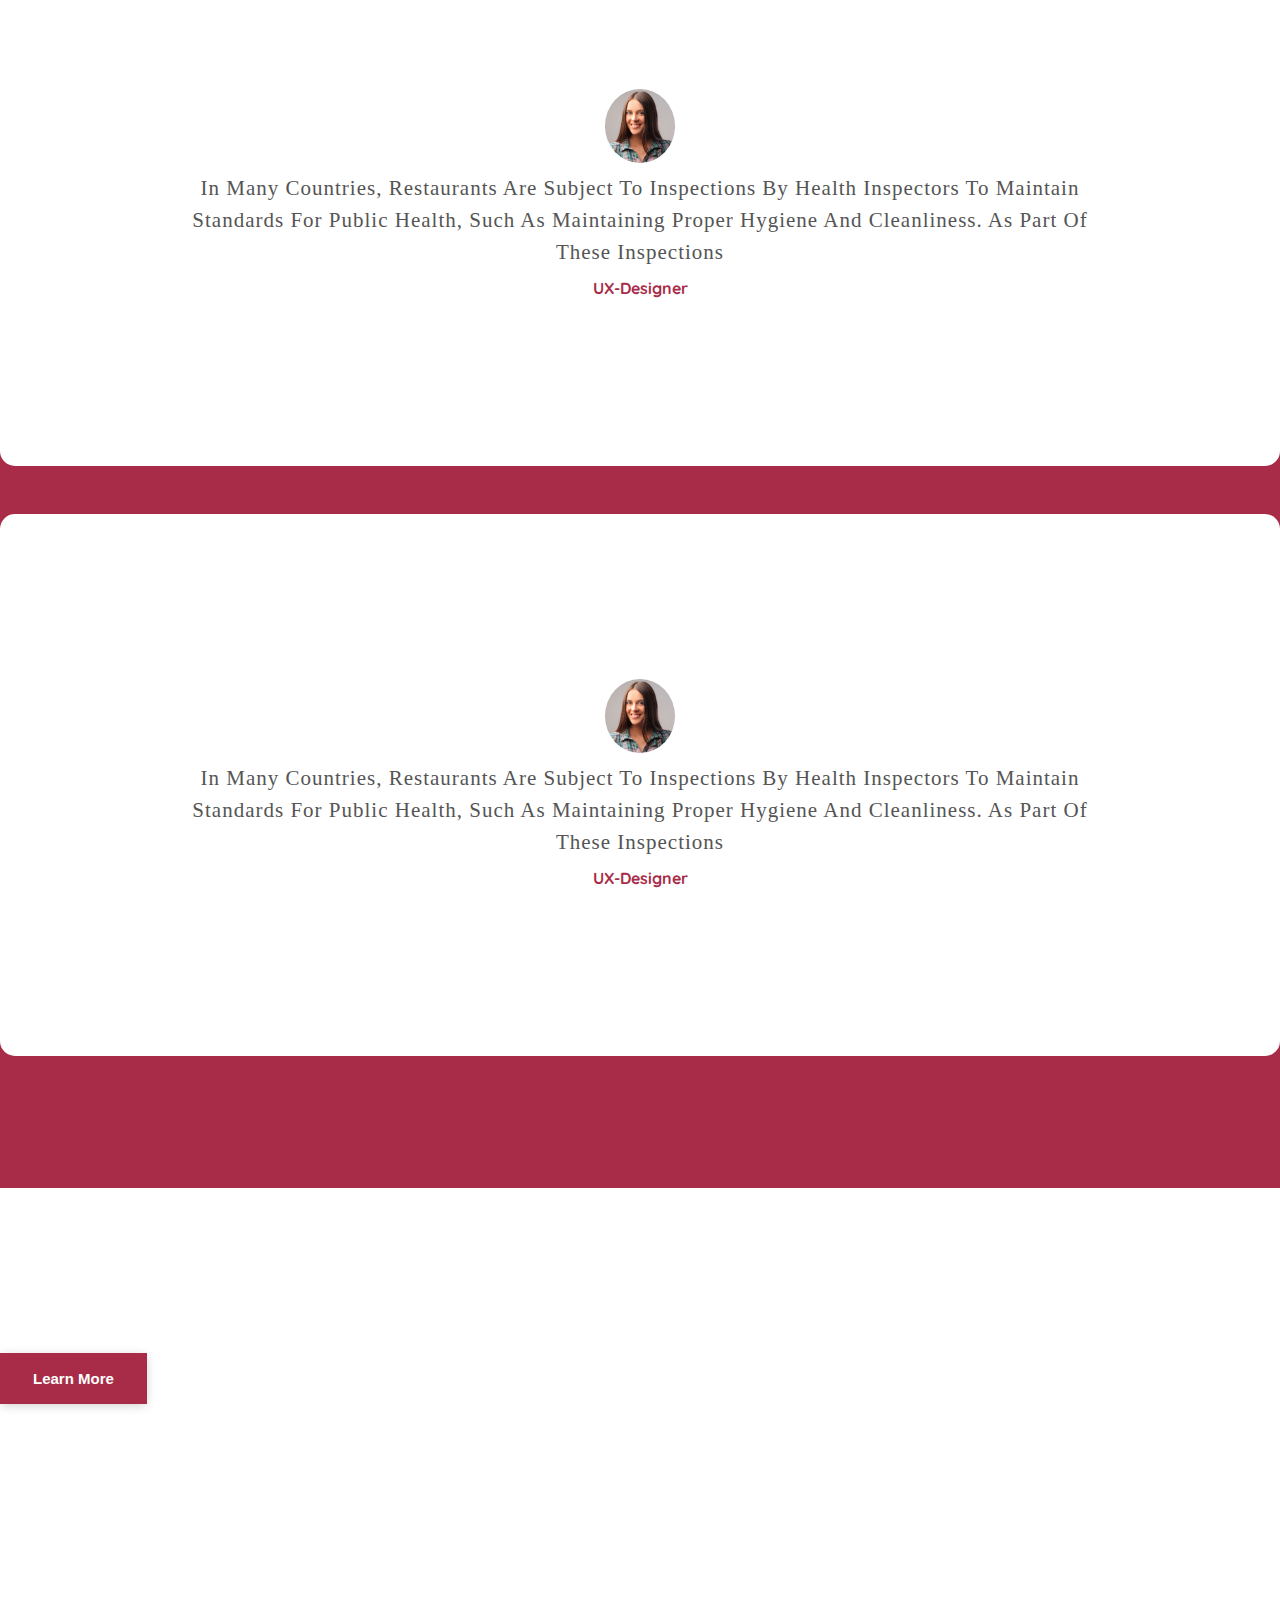
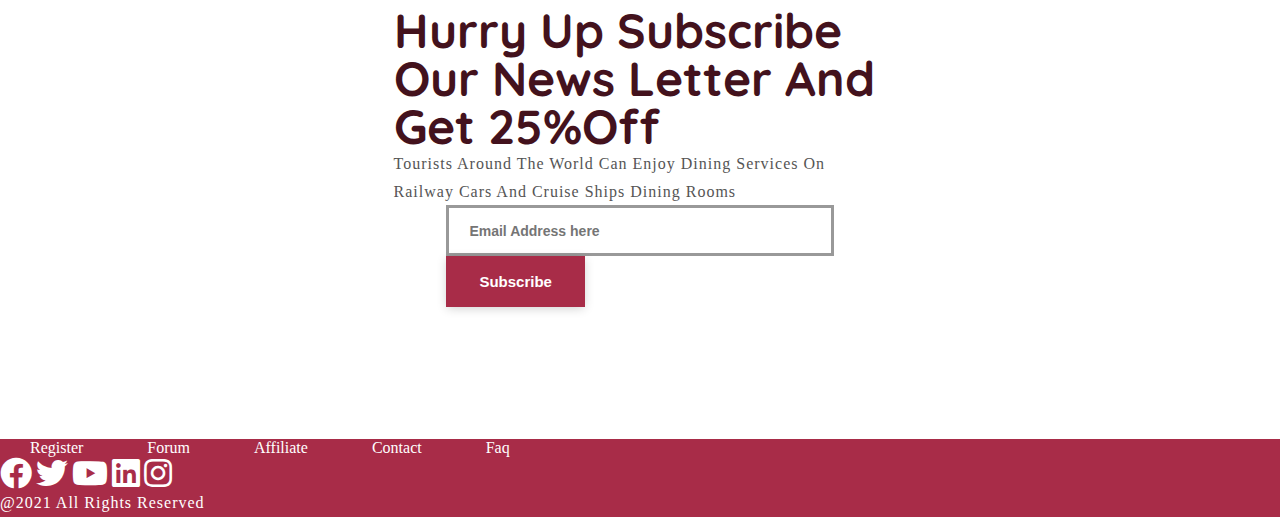
<file: index_1.html>
<!doctype html>
<html lang="en">
 <head>
    <!-- Required meta tags -->
    <meta charset="utf-8">
    <meta name="viewport" content="width=device-width, initial-scale=1">

    <!-- Bootstrap CSS -->
    <link href="https://cdn.jsdelivr.net/npm/bootstrap@5.1.1/dist/css/bootstrap.min.css" rel="stylesheet" integrity="sha384-F3w7mX95PdgyTmZZMECAngseQB83DfGTowi0iMjiWaeVhAn4FJkqJByhZMI3AhiU" crossorigin="anonymous">

	<link rel="stylesheet" href="https://cdnjs.cloudflare.com/ajax/libs/font-awesome/5.15.4/css/all.min.css" integrity="sha512-1ycn6IcaQQ40/MKBW2W4Rhis/DbILU74C1vSrLJxCq57o941Ym01SwNsOMqvEBFlcgUa6xLiPY/NS5R+E6ztJQ==" crossorigin="anonymous" referrerpolicy="no-referrer" />

	<!-- css file -->
	<link rel="stylesheet" href="css/style.css">
	<link rel="stylesheet" href="css/responsive_style.css">

    <title>Hello, world!</title>
 
 </head>
 <body>
    <!-- Header Design --> 
	
	<header>
     <nav class="navbar navbar-expand-lg navigation-wrap">
	  <div class="container">
		<a class="navbar-brand" href="#"><img src="images/logo.png"></a>
		<button class="navbar-toggler" type="button" data-bs-toggle="collapse" 
		data-bs-target="#navbarText" aria-controls="navbarText" 
		aria-expanded="false" aria-label="Toggle navigation">
		  <i class="fas fa-stream navbar-toggler-icon"></i>
		</button>
		<div class="collapse navbar-collapse " id="navbarText">
		  <ul class="navbar-nav me-auto mb-2 mb-lg-0">
			<li class="nav-item">
			  <a class="nav-link active" aria-current="page" href="#">Home</a>
			</li>
			<li class="nav-item">
			  <a class="nav-link" href="#about">About us</a>
			</li>
			<li class="nav-item">
			  <a class="nav-link" href="#explore-food">Explore food</a>
			</li>
			<li class="nav-item">
			  <a class="nav-link" href="#testimonial">Review</a>
			</li>
			<li class="nav-item">
			  <a class="nav-link" href="#">Contact us</a>
			</li>
			<li class="nav-item dropdown">
			  <a class="nav-link dropdown-toggle" href="#" id="navbarDropdownMenuLink" 
			  role="button" data-bs-toggle="dropdown" aria-expanded="false">
				Top Collections
			  </a>
			  <ul class="dropdown-menu" aria-labelledby="navbarDropdownMenuLink">
				<li><a class="dropdown-item" href="#">Action</a></li>
				<li><a class="dropdown-item" href="#">Another action</a></li>
				<li><a class="dropdown-item" href="#">Something else here</a></li>
			  </ul>
			</li>
			<li class="nav-item">
			<button class="main-btn">1542 645 156</button>
			</li>
		  </ul>
		</div>
	  </div>
	</nav>
	<header>
	
	

	
	<!-- Section-1 Top Banner -->
	<section>
     <div class="container-fluid px-0 top-banner">	
        <div class="container">	
           <div class="row">	
              <div class="col-lg-5 col-md-6">

			  <h1>Good food choices are good investments<h1>
			  <p>Order food online from FreshMenu. Choose from a wide range of cuisines and categories for food delivery. 
			  Get fresh home delivered food at your doorstep</p>
			     <div class="mt-4">
			      <button class="main-btn">Order Now<i class="fas fa-shopping-basket ps-3"></i></button>
			      <button class="white-btn ms-lg-4 mt-lg-0 mt-4">Order Now<i class="fas fa-angle-right ps-3"></i></button>
			     </div>
			  </div>
		   </div>
	    </div>
	 </div>
     			  
	</section>
	
	<!-- Section-2 counter -->
	<section id="counter">
	   <section class="counter-section">
	   <div class="container">
	     <div class="row text-center">
		    <div class="col-md-3 mb-lg-0 mb-md-0 mb-5">
			  <h2>
			  <span id="count1"></span>+
			  </h2>
			  <p>Savings</p>
		    </div>
			<div class="col-md-3 mb-lg-0 mb-md-0 mb-5">
			  <h2>
			  <span id="count2"></span>+
			  </h2>
			  <p>Photos</p>
		    </div>
			<div class="col-md-3 mb-lg-0 mb-md-0 mb-5">
			  <h2>
			  <span id="count3"></span>+
			  </h2>
			  <p>Video</p>
		    </div>
			<div class="col-md-3 mb-lg-0 mb-md-0 mb-5">
			  <h2>
			  <span id="count4"></span>+
			  </h2>
			  <p>Reading</p>
		    </div>
		 </div>
	   </div>
	   </section>
	</section>
	<!-- Section-3 about -->
	<section id="about">
	     <div class="about-section wrapper">
		     <div class="container">
			     <div class="row align-item-center">
				    <div class="col-lg-7 col-md-12 mb-lg-0 mb-5">
					  <div class="card border-0">
					    <img src="images/img/img-1.png" class="img-fluid">
					  </div>
				    </div>
					<div class="col-lg-5 col-md-12 text-sec">
					<h2>We pride oureselves on making real food from best ingredients.</h2>
					<p>The large collection of recipes De re coquinaria, conventionally titled Apicius, appeared in the 4th or 5th century and is the only complete surviving cookbook from the classical world.[4] It lists the courses served in a meal as Gustatio (appetizer),</p>
					<button class="main-btn mt-4">Learn More</button>
					</div>
			     </div>
		     </div>
			 <div class="container food-type">
			    <div class="row align-item-center">
				   <div class="col-lg-5 col-md-12 text-sec mb-lg-0 mb-5">
				   <h2>We makes oureselves on making real food from best ingredients.</h2>
				   <p>Arguably, the first fast food restaurants originated in the United States with White Castle in 1921.[2] Today, American-founded fast food chains such as McDonald's (est. 1940) and KFC (est. 1952)[3][4][5][6] are multinational corporations with outlets across the globe.</p>
				   <ul class="list-unstyled py-3">
					   <li>Fast food outlets have become popular</li>
					   <li>A value meal is a group of menu items</li>
					   <li>Value meals at fast food restaurants are common</li>
				   </ul>
                    <button class="main-btn mt-4">Learn More</button>				   
				   </div>
				       <div class="col-lg-7 col-md-12" >
					     <div class="card border-0">
						 <img src="images/img/img-2.png">
					     </div>
					   </div>
			    </div>
			 </div>
		 </div>
	</section>
	<!-- Section-4 story -->
	<section id="story">
	   <div class="story-section">
	      <div class="container">
		     <div class="row">
			   <div class="col-sm-12 >
			      <div class="text-content">
				  <h2>In many countries, restaurants are subject to inspections</h2>
				  <p>In many countries, restaurants are subject to inspections by health 
				  inspectors to maintain standards for public health, such as maintaining proper hygiene and cleanliness.As part of these inspections, cooking and handling
				  practices of ground beef are taken into account to protect against the
				  spread of E coli poisoning.</p>
				  <button class="main-btn mt-3">Read More</button>
			      </div>
			   </div>
		     </div>
	      </div>
	   </div>
	</section>
	<!-- Section-5 Explore Food -->
	<section id="explore-food">
	   <div class="explore-food wrapper">
	     <div class="container">
		   <div class="row">
		      <div class="col-sm-12">
			    <div class="text-center text-content">
				<h2>Explore Our foods</h2>
				<p>Depending on local customs, legislation and the establishment, restaurants may or may not serve alcoholic beverages. Restaurants are often prohibited from selling alcoholic beverages without a meal by alcohol sale laws</p>
				</div>
			  </div>
		   </div>
		   <div class="row pt-5">
		     <div class="col-lg-4 col-md-6 mb-lg-0 mb-5">
			    <div class="card">
				<img src="images/img/img-3.jpg" class="img-fluid">
				<div class="pt-3">
				<h4>Food service regulations</h4>
				<p>Time 15-20 min | serve:1</p>
				<span>$10  <del>$11.5</del></span>
				<button class="main-btn mt-4">Order Now</button>
				</div>
			    </div>
		     </div>
			 
			 <div class="col-lg-4 col-md-6 mb-lg-0 mb-5">
			    <div class="card">
				<img src="images/img/img-4.jpg" class="img-fluid">
				<div class="pt-3">
				<h4>Food service regulations</h4>
				<p>Time 15-20 min | serve:1</p>
				<span>$10  <del>$11.5</del></span>
				<button class="main-btn mt-4">Order Now</button>
				</div>
			    </div>
		     </div>
			 
			 <div class="col-lg-4 col-md-6 mb-lg-0 mb-5">
			    <div class="card">
				<img src="images/img/img-5.jpg" class="img-fluid">
				<div class="pt-3">
				<h4>Food service regulations</h4>
				<p>Time 15-20 min | serve:1</p>
				<span>$10  <del>$11.5</del></span>
				<button class="main-btn mt-4">Order Now</button>
				</div>
			    </div>
		     </div>

		   </div>
		   
		   
		   
		 </div>
	   </div>
	</section>
	<!-- Section-6 testimonial -->
	<section id="testimonial">
	   <div class="testimonial-section wrapper">
	     <div class="container text-center">
		   <div class="text-center pb-4">
		     <h2>Testimonial</h2>
	       </div>
		   <div class="row">                <!--  change -->
		      <div class="col-sm-12 col-lg-10 offset-lg-1">  <!--  change -->
				  <div id="carouselExampleDark" class="carousel slide" data-bs-ride="carousel">
					 <div class="carousel-indicators">
						  <button class="active" type="button" data-bs-target="#carouselExampleDark" data-bs-slide-to="0" aria-current="true" aria-label="Slide-1"></button>
						  <button type="button" data-bs-target="#carouselExampleDark" data-bs-slide-to="1" aria-current="true" aria-label="Slide-2"></button>
						  <button type="button" data-bs-target="#carouselExampleDark" data-bs-slide-to="2" aria-current="true" aria-label="Slide-3"></button>
					 </div>
					 <div class="carousel-inner">	  
							<div class="carousel-item active" >
							  <div class="carousel-caption">
							  <img src="images/review/review-1.jpg">
							  <p>In many countries, restaurants are subject to inspections by health inspectors to maintain standards for public health, such as maintaining proper hygiene and cleanliness. As part of these inspections</p>
							  <h5>UX-Designer<h5>
							  </div>
							</div>
							<div class="carousel-item " >
							  <div class="carousel-caption">
							  <img src="images/review/review-2.jpg">
							  <p>In many countries, restaurants are subject to inspections by health inspectors to maintain standards for public health, such as maintaining proper hygiene and cleanliness. As part of these inspections</p>
							  <h5>UX-Designer<h5>
							  </div>
							</div>
							<div class="carousel-item " >
							  <div class="carousel-caption">
							  <img src="images/review/review-2.jpg">
							  <p>In many countries, restaurants are subject to inspections by health inspectors to maintain standards for public health, such as maintaining proper hygiene and cleanliness. As part of these inspections</p>
							  <h5>UX-Designer<h5>
							  </div>
							</div>
							
				     </div>
					</div>	  
						
				</div>
			   </div>	
			</div>	
         </div>
	   </div>	
	</section>			
	<!-- Section-6 faq -->
	<!-- Section-7 book food -->
	 <section id="book-food">
	   <div class="book-food">
	     <div class="container book-food-text">
		    <div class="row text-center">
			 <div class="col-lg-9 col-md-12">
			 <h2 class="white">One study of new restaurants in Cleveland, Ohio found<h2>
			 </div>
			 <div class="col-lg-3 col-md-12 mt-4 mt-lg-0">
			 <button class="main-btn">Learn More</button>
			 </div>
		    </div>
	     </div>
	   </div>
	 </section>
	 
	 
	 
	 
	 
	 
	<!-- Section-8 news lettar -->
	
	<section id="newsletter">
	  <div class="newsletter wrapper">
	    <div class="container">
		  <div class="row">
		    <div class="col-sm-12">
			 <div class="text-content text-center pb-4">
			 <h2>Hurry Up Subscribe our News Letter and get 25%off</h2>
			 <p>Tourists around the world can enjoy dining services on railway cars and cruise ships dining rooms</p>
			 </div>
			 <form class="newsletter">
			   <div class="row">
			     <div class="col-md-8 col-12">
				 <input class="form-control" placeholder="Email Address here" name="email"
				 type="email">
			     </div>
				 <div class="col-md-4 col-12">
				 <button class="main-btn" type="submit">Subscribe</button>
				 </div>
			   </div>		 
			 
			 </form>
	    </div>
	  </div>
	</section>

	<!-- Section-9 footer -->
		<footer id="footer">
	    <div class="footer py-5">
		    <div class="container">
			   <div class="col-md-12 text-center">
			    <a class="footer-link" href="#">Register</a>
			    <a class="footer-link" href="#">Forum</a>
			    <a class="footer-link" href="#">Affiliate</a>
			    <a class="footer-link" href="#">Contact</a>
			    <a class="footer-link" href="#">Faq</a>
			      <div class="footer-social py-4 text-center">
				  <a href="#"><i class="fab fa-facebook"></i></a>
				  <a href="#"><i class="fab fa-twitter"></i></a>
				  <a href="#"><i class="fab fa-youtube"></i></a>
				  <a href="#"><i class="fab fa-linkedin"></i></a>
				  <a href="#"><i class="fab fa-instagram"></i></a>
				  
				  </div>
			   </div>
			    
		    </div>
	    </div>
		<div class="col-md-12 text-center">
		<p class="rights">@2021 All Rights Reserved</p>
		</div>
	
	</footer>
   

    <!-- Optional JavaScript; choose one of the two! -->

    <!-- Option 1: Bootstrap Bundle with Popper -->
    <script src="https://cdn.jsdelivr.net/npm/bootstrap@5.1.1/dist/js/bootstrap.bundle.min.js" integrity="sha384-/bQdsTh/da6pkI1MST/rWKFNjaCP5gBSY4sEBT38Q/9RBh9AH40zEOg7Hlq2THRZ" crossorigin="anonymous"></script>

    <!-- Option 2: Separate Popper and Bootstrap JS -->
    <!--
    <script src="https://cdn.jsdelivr.net/npm/@popperjs/core@2.9.3/dist/umd/popper.min.js" integrity="sha384-W8fXfP3gkOKtndU4JGtKDvXbO53Wy8SZCQHczT5FMiiqmQfUpWbYdTil/SxwZgAN" crossorigin="anonymous"></script>
    <script src="https://cdn.jsdelivr.net/npm/bootstrap@5.1.1/dist/js/bootstrap.min.js" integrity="sha384-skAcpIdS7UcVUC05LJ9Dxay8AXcDYfBJqt1CJ85S/CFujBsIzCIv+l9liuYLaMQ/" crossorigin="anonymous"></script>
    -->
	<script src="js/main.js"></script>
  </body>
</html>
</file>
<file: css/style.css>
@import url('https://fonts.googleapis.com/css2?family=Roboto:wght@300;400;500;700;900&display=swap');
@import url('https://fonts.googleapis.com/css2?family=Quicksand:wght@300;400;500;600;700&display=swap');




:root{ 
	--primary-color:#A82C48;
	--secondary-color:#43121d;
	--third-color:#f98169;
	--white-color:#fff;
	--text-color:#555;
	--text-gray:#999;
	--black-color:#000;
	--primary-font:'Roboto',sans-serfi;
	--secondary-font:'Quicksand', sans-serif;;

}

*,
*:after,
*:before{
	margin:0;
	padding:0;
	box-sizing:border-box;
	-webkit-box-sizing:border-box;
	-moz-box-sizing:border-box;
	
}
:active,
:hover,
:focus{
	outline:0 |important;
	outline-offset:0;
	
}

a,
a:hover{
	text-decoration:none;
}
a:hover{
	color:var(--primary-color);
}

ul,
ol{
	margin:0;
    padding:0;
}

html{
	scroll-behavior:smooth;
}
body{
	font-family:var(--primary-color);
	font-size:100%;
	font-weight:400;
}

/* customize Scrollbar */

::-webkit-scrollbar{
	width:0.625rem;
}

::-webkit-scrollbar-track{
	background:var(--white-color);
}

::-webkit-scrollbar-thumb{
	background:var(--primary-color);
}

/* custom css design */

h1{
	font-size:3rem;
	font-weight:900;
	margin-bottom:3rem;
	color:var(--secondary-color);
}
h2{
	font-size:3rem;
	font-weight:700;
	font-family:var(--secondary-font);
	text-transform:capitalize;
	color:var(--secondary-color);
	line-height:3rem;
}
h4{
	font-size:18px;
	font-weight:800;
	font-family:var(--secondary-font);
	text-transform:capitalize;
	color:var(--secondary-color);
	margin-bottom:0.5rem;
}
h5{
	font-size:1rem;
	font-weight:700;
	font-family:var(--secondary-font);
	text-transform:capitalize;
	color:var(--primary-color);
	margin-bottom:0.5rem;
}

p{
	font-size:1rem;
	font-weight:400;
	
	text-transform:capitalize;
	color:var(--text-color);
	line-height:1.7rem;
	letter-spacing:1px;
	
}

.main-btn{
	display:inline-block;
	padding:0.625rem 1.875rem;
	line-height:1.5625rem;
	background-color:var(--primary-color);
	border:0.1875rem solid var(--primary-color);
	color:var(--white-color);
	font-size:0.9375rem;
	font-weight:600;
	text-transform: capitalize;
	box-shadow:0px 2px 10px -1px rgb(0 0 0 / 20%);
	/* box-shadow:x-offset y-offset blurness spread color; */
	-webkit-transition:all .4s ease-out 0s;
	-moz-transition:all .4s ease-out 0s;
	transition:all .4s ease-out 0s;
	
	
}


.white-btn{
	
	padding:0.625rem 1.875rem;
	line-height:25px;
	background-color:var(--white-color);
	border:0.1875rem solid var(--white-color);
	color:var(--text-color);
	font-size:0.9375rem;
	font-weight:600;
	text-transform: capitalize;
	box-shadow:0px 2px 10px -1px rgb(0 0 0 / 20%);
	/* box-shadow:x-offset y-offset blurness spread color; */
	-webkit-transition:all .4s ease-out 0s;
	-moz-transition:all .4s ease-out 0s;
	transition:all .4s ease-out 0s;
}

.main-btn:hover{
	background-color:transparent;
	 color:var(--primary-color); /*at hover text color is primary */
}

.white-btn:hover{
	background-color:transparent;
	 color:var(--primary-color); /*at hover text color is primary */
	 border-color: var(--primary-color);
	 
}

.wrapper{
	padding-top:8.25rem;
	padding-bottom:8.25rem;

}

.text-content{
	width:70%;
	margin:auto;
}

.counter-section h2,
.testimonial-section h2,
.book-food-section h2{
	color:var(--white-color);
}



/* header design */

.navigation-wrap{
	position:fixed;
	width:100%;
	left:0;
	z-index:1000;
	transition:all 0.3s ease-out;
	-webkit-transition:all 0.3s ease-out;
}

.navigation-wrap .nav-item{
	 padding:0 0.625rem; /*(topbottom) (leftright) */
	 transition:all 200ms linear;
	 /* transition: [transition-property] [transition-duration] [transition-timing-function] [transition-delay]; */
}

.navbar-toggler:focus{
	outline:upset;
	border:upset;
	box-shadow:none;
	
}

.nav-link{
	
	font-size:0.94rem;
	text-transform:capitalize;
	color:var(--primary-color);
	font-weight:600;
	letter-spacing:1px;
	
 } */

.navigation-wrap .main-btn{
	padding:0.3125rem 1.4375rem;
	box-shadow:none;
	margin-left:0.625rem;
	
}


/* change navbar styling on scrollbar */

.navigation-wrap.scroll-on{
	position:fixed;
	top:0;
	left:0;
	width:100%;
	background:var(--white-color);
	box-shadow:0 0.125rem 1.75rem 0 rgb(0,0,0,0.19);
	transition:all 0.15s ease-in-out 0s;
	
}

/* banner section */

.top-banner{
	width:100%;
	background:url(../images/bg/bg-1.jpg) no-repeat center;
	background-size:cover;
	padding:17rem 0 9.375rem;
}

/* Counter Design */

.counter-section{
	background-color:var(--primary-color);
	padding:2.5rem 0;
}
.counter-section p{
    color:var(--white-color);
	text-transform:uppercase;

	
}

/* About section */
.about-section{
	background:var(--white-color);
	
}
.about-section .card,
.about-section .card img{
	border-radius:0.625rem;
	
}
.about-section .text-sec{
	padding:2rem;
}


/* food type section design */
.food-type{
	padding-top:3.25rem;
}

.food-type ul li{
    font-size:1rem;
	color:var(--text-color);
	line-height:32px;
	position:relative;
	margin-left:30px;
}

.food-type ul li::before{
	position:absolute;
	left:-2.1875rem;
	color:var(--primary-color);
	font-size:1.25rem;
	font-family:"Font Awesome 5 Free";
	content:"\f00c";
	display:inline-block;
	padding-right:3px;
	vertical-align:middle;
	font-weight:900;
	
}

/* story section */

.story-section{
	width:100%;
	height:28.125rem;
    background:url(../images/bg/bg-2.jpg) no-repeat center;
	background-size:cover;
	padding-top:100px;
	text-align:center;
}

.story-section h2{
	color:var(--primary-color);
}

/* explore food */
.explore-food .card{
	border:none;
	background-color:transparent;
	border-radius:0.9375rem;
}

.explore-food .card img{
	border-radius:0.9375rem;
	object-fit:cover;
}

.explore-food .card span{

    font-size:1.5rem;
	font-weight:700;
	color:var(--primary-color);
	display:block;
	padding-bottom:1rem;
	border-bottom:0.0625rem solid #eee;
}

.explore-food .card span del{
    color:var(--text-gray);
	margin-left:0.5rem;
}

/* Testimonial section */

.testimonial-section{
	background-color:var(--primary-color);
}

.testimonial-section .carousel-item{
	margin-top:3rem;
	padding:10rem 3.125rem;
	background-color:var(--white-color);
	text-align:center;
	border-radius:0.9375rem;
	
}

.testimonial-section .carousel-item img{
	max-width:5rem;
	border-radius:50%;
	padding:0.3125rem;
	
}
.testimonial-section .carousel-item .carousel-caption p{
	font-size:1.3125rem;
	line-height:2rem;
	padding:0 11% 0.625rem;
	
}

.testimonial-section .carousel-indicators {
	bottom:-2.8125rem;
}
.testimonial-section .carousel-indicators button{
    width:15px;
	height:15px;
	outline:none;
	border-radius:15%;
	border:none;
	margin-right:1rem;
	opacity:0.2;
	
}
.testimonial-section .carousel-indicators button.active{
	opacity:1;
}
	

/* faq section */

.book-food{
	width:100%;
	background:url(../images/bg/bg-3.jpg) no-repeat center;
	background-size:cover;
	background-attachment:fixed;
	background-position:0 71.91px;
	padding:4.372rem 0;
	/* color:var(--white-color); */
}

.white{
	color:var(--white-color);
}

/* form control */
.newsletter{
	width:55%;
	margin:0 auto;
}
.newsletter .form-control{
	height:3.225rem;
	padding:0 1.25rem;
	font-size:0.875rem;
	font-weight:700;
	width:100%;
	border:none;
	border-radius:0;
	background:transparent;
	border:0.1875rem solid var(--text-gray);
	color:var(--black-color);
}

.newsletter .form-control:hover,
.newsletter .form-control:focus{
	outline:none;
	box-shadow:none;
	border-color:var(--primary-color);
}











/* footer section design */
.footer{
	background: var(--primary-color);
	
}

.footer .footer-link{
	font-size:1rem;
	color:var(--white-color);
padding:0 1.875rem;

}

.footer .footer-link a:hover{

	color:var(--white-color) |important;
}
.footer a i{
	font-size:2rem;
	color:var(--white-color);


}

.rights{
	color:var(--white-color);
	background: var(--primary-color);
	padding:0px;
}
</file>
<file: css/responsive_style.css>
@media(max-width:1024px){
/* about section */
}
@media(max-width:991px){
	/* custom classes */
	.text-conent{
		width:100%;
	}
	/* navbar brand */
	.navigation-wrap .navbar-brand{
		
	}
	.navigation-wrap {
		text-align:center;
		background-color:var(--white-color);
	}
	.navigation-wrap .navbar-link{
		line-height:1.875rem;
		
	}
	/* banner design */
	.top-banner{
		padding:9.375rem 0 9.375rem;
	}
	/* carousal design */
	.testimonial-section .carousel-item .carousel-caption p{
	padding:0;
	
	}
}
@media(max-width:767px){
	
	/* custom css */
	h1{
		font-size:2.8rem;
	}
	h2{
		font-size:2rem;
		line-height:2rem;
	}
	
	/* top banner */
	.top-banner{
		padding:10.875rem 0 9.375rem;
	}
	/* story section */
	.story-section{
		height:auto;
		padding:3rem o;
		
	}
	/* carousal design */
	.testimonial-section .carousel-item {
	    padding:11rem 3.125rem;
	
	}
	/* newsletter */
	.newsletter{
		width:75%;
	}
	
	.newsletter .main-btn{
		width:100%;
		margin-top:1rem;
	}
}
	

@media(max-width:330px){
	
	/* carousal design */
	.testimonial-section .carousel-item{
	padding:13rem 3.125rem;
	
	}
}
</file>
